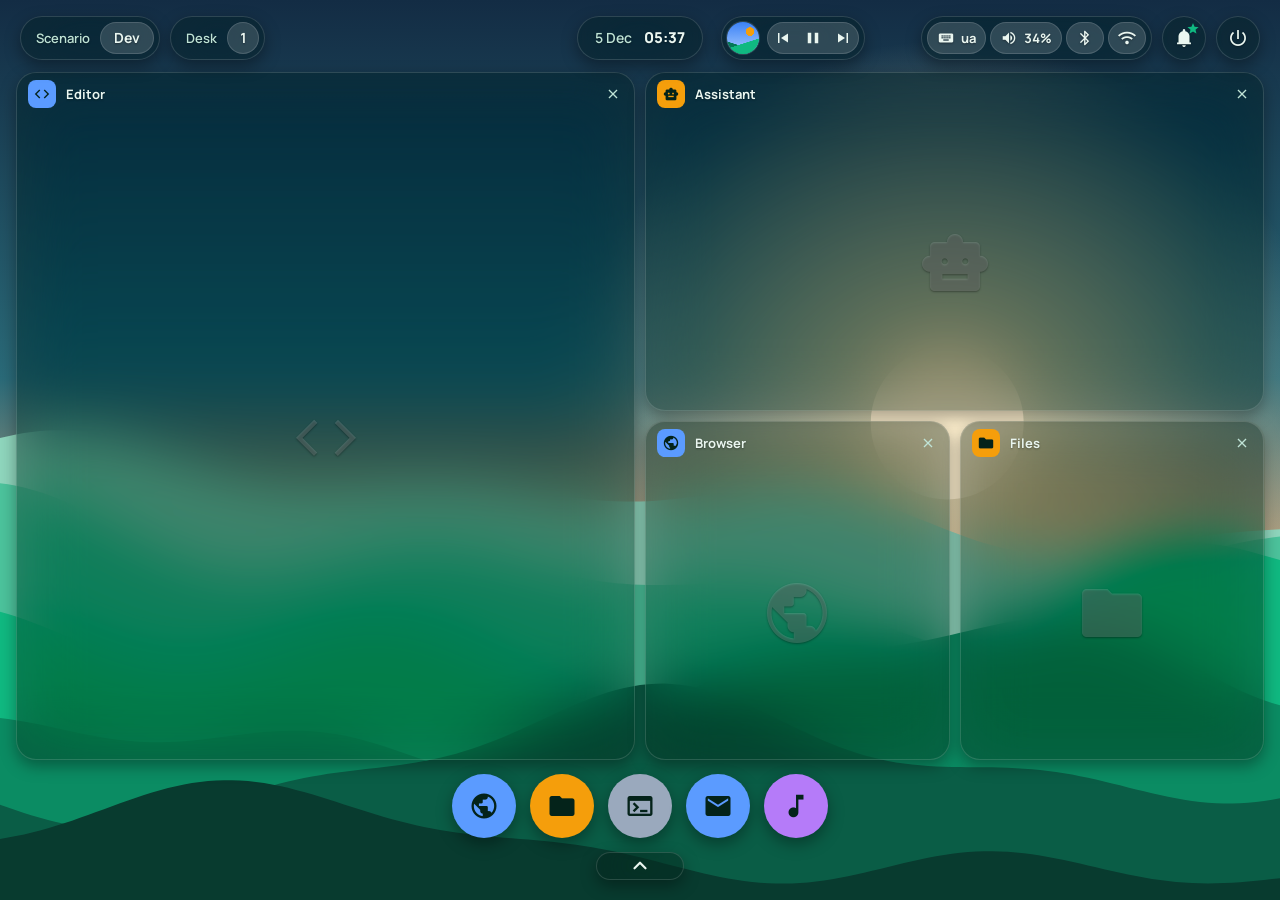
<file: design/unia-breathe.html>
<!doctype html><html><head><meta charset=utf8><meta name=viewport content="width=device-width,initial-scale=1,viewport-fit=cover"><style>:root{color-scheme:light;box-sizing:border-box;padding-top:env(safe-area-inset-top,0px);padding-bottom:env(safe-area-inset-bottom,0px)}html{scroll-padding-top:env(safe-area-inset-top,0px)}body{margin:0;padding:0;font:14px -apple-system,BlinkMacSystemFont,sans-serif;background:#faf9f5;color:#141413}img{max-width:100%}[hidden]:not([hidden=until-found i]){display:none!important}</style></head><body>
<title>Unia Breathe Desktop</title>
<link rel="stylesheet" href="https://fonts.googleapis.com/css2?family=Manrope:wght@400..800&display=swap">
<link rel="stylesheet" href="https://fonts.googleapis.com/css2?family=Material+Symbols+Outlined:FILL@0..1&icon_names=add,alarm,aspect_ratio,bedtime,bluetooth,bluetooth_disabled,border_style,brush,calculate,calendar_month,chat_bubble,check,checklist,chevron_right,close,code,contacts,description,do_not_disturb_on,drag_handle,draw,folder,folder_zip,format_list_bulleted,grid_view,hard_drive,headphones,keyboard,lightbulb,logout,mail,map,menu_book,mic,monitor,monitor_heart,mouse,movie,music_note,notifications,notifications_off,opacity,palette,partly_cloudy_day,pause,photo_camera,photo_library,play_arrow,power_settings_new,print,public,push_pin,restart_alt,save,scanner,schedule,settings,skip_next,skip_previous,slideshow,smart_toy,speaker,sports_esports,star,storefront,terminal,videocam,volume_off,volume_up,wallpaper,wifi,wifi_off&display=block">
<style>
/* Layout: a full-window wallpaper; a dock of five round favourites with an arrow button sits at the bottom centre.
   Pressing the arrow raises a frosted-glass panel above the dock: scroll rail on the left, folders of tiles in
   two columns, a tiles / all-programs switch in the bottom-right corner. Top left: two separate bubbles (scenario,
   workspace) that open one window with the open workspaces and the saved scenarios. Mock windows tile the desktop
   between the bubbles and the dock. Top centre: the clock bubble (opens the calendar) and, a little further to its
   right, the media bubble (opens the media centre). Top right: the status bubble (layout, volume, Bluetooth, Wi-Fi),
   the bell and the power button; the first two open the notification and control panel. Settings: a narrow panel of
   buttons in the middle of the desktop and, as a separate window to its right, the program the chosen button opens.
   Desktop only, one dark glass look. */
:root {
  --base: #0b2a26;                         /* behind the wallpaper */
  --ink: #eaf6f0;
  --ink-muted: #bfe3d5;
  --accent: #10b981;
  --on-accent: #04231a;
  --glass: rgba(8, 30, 25, .35);           /* every frosted surface: panel, bubbles, windows */
  --glass-strong: rgba(8, 30, 25, .62);    /* menus, toast */
  --pane: rgba(255, 255, 255, .09);        /* wide, medium and large tiles */
  --pane-hover: rgba(255, 255, 255, .15);
  --pane-line: rgba(255, 255, 255, .14);
  --blur: blur(30px) saturate(160%) brightness(.84);   /* the slight dimming keeps text readable at 35 % */
  --shadow: 0 18px 48px rgba(0, 0, 0, .38);
  --shadow-s: 0 6px 16px rgba(0, 0, 0, .35);
  --mark-mint: #13eca4;
  --mark-blue: #5b9bff;
  --mark-amber: #f59e0b;
  --mark-red: #f26464;
  --mark-purple: #b57bf9;
  --mark-emerald: #10b981;
  --mark-pink: #f06fae;
  --mark-slate: #9aa9bd;
  --font: Manrope, Roboto, system-ui, sans-serif;
  --u: 48px;    /* one small tile */
  --g: 8px;     /* gap between tiles */
  --gc: 8;      /* small-tile columns per folder */
  --gw: calc(var(--gc) * var(--u) + (var(--gc) - 1) * var(--g));
  color-scheme: dark;
}

*, *::before, *::after { box-sizing: border-box; }
html, body { height: 100%; }
body {
  margin: 0; overflow: hidden; background: var(--base); color: var(--ink);
  font: 400 14px/20px var(--font);
  -webkit-user-select: none; user-select: none;
}
button { font: inherit; color: inherit; }
:focus-visible { outline: 2px solid var(--accent); outline-offset: 2px; }

.ms {
  font-family: 'Material Symbols Outlined'; font-weight: 400; font-style: normal;
  font-size: 22px; line-height: 1; width: 1em; height: 1em; flex: none;
  display: inline-block; overflow: hidden; white-space: nowrap; letter-spacing: normal;
  text-transform: none; direction: ltr; font-feature-settings: 'liga';
  font-variation-settings: 'FILL' 1; -webkit-font-smoothing: antialiased;
}

/* ---------- Stage ---------- */
.stage { position: relative; height: 100%; overflow: hidden; }
.wall { position: absolute; inset: 0; width: 100%; height: 100%; display: block; }

/* ---------- Dock: favourites + arrow ---------- */
.dock {
  position: absolute; left: 50%; bottom: 20px; z-index: 12; transform: translateX(-50%);
  width: 376px; height: 106px; transition: height .25s ease;
}
.favs {
  position: absolute; left: 50%; top: 0; transform: translateX(-50%);
  display: flex; gap: 14px; transition: top .25s ease;
}
.fav {
  width: 64px; height: 64px; flex: none; padding: 0; border: 0; border-radius: 50%; cursor: pointer;
  display: grid; place-items: center; background: var(--mark); color: var(--on-accent);
  box-shadow: var(--shadow-s); transition: width .25s ease, height .25s ease, transform .12s ease;
}
.fav .ms { font-size: 30px; transition: font-size .25s ease; }
.fav:hover { transform: translateY(-3px); }
.fav:active { transform: scale(.94); }
.fav.empty {
  background: var(--glass); box-shadow: inset 0 0 0 1px var(--pane-line); cursor: default;
  -webkit-backdrop-filter: var(--blur); backdrop-filter: var(--blur);
}
.fav.empty:hover, .fav.empty:active { transform: none; }
.arrow {
  position: absolute; left: 50%; top: 78px; transform: translateX(-50%);
  width: 88px; height: 28px; padding: 0; border: 0; border-radius: 9999px; cursor: pointer;
  display: grid; place-items: center; background: var(--glass); color: var(--ink);
  box-shadow: inset 0 0 0 1px var(--pane-line), var(--shadow-s);
  -webkit-backdrop-filter: var(--blur); backdrop-filter: var(--blur);
  transition: top .25s ease, background .16s ease;
}
.arrow:hover { background: rgba(8, 30, 25, .55); }
.arrow svg { width: 22px; height: 22px; transition: transform .25s ease; }
.stage.open .dock { height: 92px; }
.stage.open .arrow { top: 0; }
.stage.open .arrow svg { transform: rotate(180deg); }
.stage.open .favs { top: 40px; }
.stage.open .fav { width: 52px; height: 52px; }
.stage.open .fav .ms { font-size: 26px; }

/* ---------- Panel ---------- */
.panel {
  position: absolute; left: 50%; bottom: 124px; z-index: 10; transform: translateX(-50%);
  height: min(580px, calc(100% - 144px)); width: max-content;
  display: flex; flex-direction: column; overflow: hidden;
  background: var(--glass); border-radius: 28px;
  box-shadow: inset 0 0 0 1px var(--pane-line), var(--shadow);
  -webkit-backdrop-filter: var(--blur); backdrop-filter: var(--blur);
  animation: rise .22s ease;
}
@keyframes rise { from { opacity: 0; transform: translateX(-50%) translateY(14px) scale(.98); } }
.panel-main { display: flex; flex: 1; min-height: 0; }

/* Scroll rail: a line with a dot at each end, the thumb rides on it. */
.rail { position: relative; width: 28px; flex: none; margin: 22px 0 6px; cursor: pointer; touch-action: none; }
.rail::before { content: ""; position: absolute; left: 13px; top: 4px; bottom: 4px; width: 2px; border-radius: 2px; background: var(--pane-line); }
.rail-dot { position: absolute; left: 10px; width: 8px; height: 8px; border-radius: 50%; background: var(--ink-muted); opacity: .7; }
.rail-dot.top { top: 0; }
.rail-dot.bottom { bottom: 0; }
.rail-thumb { position: absolute; left: 11px; top: 12px; width: 6px; height: 40px; border-radius: 6px; background: var(--accent); cursor: grab; }
.rail-thumb::before { content: ""; position: absolute; inset: 0 -8px; }

.scroller { overflow-x: hidden; overflow-y: auto; scrollbar-width: none; width: calc(var(--cols, 2) * (var(--gw) + 24px) + 12px); }
.scroller::-webkit-scrollbar { display: none; }
.tiles { display: flex; align-items: flex-start; gap: 24px; padding: 12px 24px 24px 12px; }
.panel[data-view="apps"] .tiles, .panel[data-view="tiles"] .allapps { display: none; }
.col { flex: none; width: var(--gw); min-height: 120px; display: flex; flex-direction: column; gap: 24px; }

.panel-foot { display: flex; align-items: center; justify-content: space-between; gap: 16px; padding: 8px 16px 14px 20px; }
.quiet {
  height: 36px; padding: 0 12px 0 8px; border: 0; border-radius: 9999px; background: none; cursor: pointer;
  display: flex; align-items: center; gap: 8px; color: var(--ink-muted); font: 600 13px/18px var(--font);
}
.quiet:hover { background: var(--pane); color: var(--ink); }
.quiet .ms { font-size: 20px; }
.seg { display: flex; gap: 4px; padding: 4px; border-radius: 9999px; background: var(--pane); box-shadow: inset 0 0 0 1px var(--pane-line); }
.seg-btn {
  height: 32px; padding: 0 16px; border: 0; border-radius: 9999px; background: none; cursor: pointer;
  font: 600 13px/18px var(--font); color: var(--ink);
}
.seg-btn:hover { background: var(--pane); }
.seg-btn[aria-selected="true"] { background: var(--accent); color: var(--on-accent); }

/* ---------- Folders and tiles ---------- */
.group-head { display: flex; align-items: center; gap: 4px; height: 40px; margin-bottom: 4px; }
.group-name {
  flex: 1; min-width: 0; height: 32px; margin-left: -8px; padding: 0 8px; border: 0; border-radius: 10px;
  background: transparent; color: var(--ink); font: 700 14px/20px var(--font);
  -webkit-user-select: text; user-select: text; text-overflow: ellipsis;
}
.group-name::placeholder { color: transparent; font-weight: 500; }
.group:hover .group-name::placeholder, .group-name:focus::placeholder { color: var(--ink-muted); }
.group-name:hover, .group-name:focus { background: var(--pane); }
.group-name:focus { outline: 2px solid var(--accent); outline-offset: 0; }
.group-grip {
  width: 32px; height: 32px; flex: none; padding: 0; border: 0; border-radius: 10px; background: none; color: var(--ink-muted);
  display: grid; place-items: center; cursor: grab; touch-action: none; opacity: 0; transition: opacity .16s;
}
.group:hover .group-grip, .group-grip:focus-visible { opacity: 1; }
.group-grip:hover { background: var(--pane); color: var(--ink); }

.grid { position: relative; height: calc(var(--rows) * var(--u) + (var(--rows) - 1) * var(--g)); transition: height .16s ease; }
.tile {
  position: absolute;
  left: calc(var(--x) * (var(--u) + var(--g)));
  top: calc(var(--y) * (var(--u) + var(--g)));
  width: calc(var(--w) * var(--u) + (var(--w) - 1) * var(--g));
  height: calc(var(--h) * var(--u) + (var(--h) - 1) * var(--g));
  overflow: hidden; cursor: default; border-radius: 18px;
  background: var(--pane); box-shadow: inset 0 0 0 1px var(--pane-line);
  transition: left .16s ease, top .16s ease, width .16s ease, height .16s ease, transform .12s ease, background .16s ease;
}
.tile:hover { background: var(--pane-hover); }
.tile:active { transform: scale(.97); }
.tile:focus-visible { z-index: 2; }
.tile-front {
  position: absolute; inset: 0; padding: 10px; display: flex; flex-direction: column;
  justify-content: space-between; align-items: flex-start; transition: transform .4s ease;
}
.chip {
  width: 40px; height: 40px; flex: none; border-radius: 12px; display: grid; place-items: center;
  background: var(--mark); color: var(--on-accent);
}
.chip .ms { font-size: 24px; }
.chip-s { width: 28px; height: 28px; border-radius: 8px; }
.chip-s .ms { font-size: 18px; }
.tile-label { max-width: 100%; font: 600 12px/16px var(--font); overflow-wrap: anywhere; display: -webkit-box; -webkit-line-clamp: 2; -webkit-box-orient: vertical; overflow: hidden; }

/* Small tiles are the bare app icon: no glass pane. */
.tile[data-size="small"], .tile[data-size="small"]:hover { background: none; box-shadow: none; border-radius: 14px; }
.tile[data-size="small"] .tile-front { padding: 0; }
.tile[data-size="small"] .chip { width: 100%; height: 100%; border-radius: 14px; }
.tile[data-size="small"] .chip .ms { font-size: 26px; }
.tile[data-size="small"] .tile-label { display: none; }
.tile[data-size="wide"] .chip { width: 48px; height: 48px; border-radius: 14px; }
.tile[data-size="wide"] .chip .ms { font-size: 28px; }
.tile[data-size="large"] { border-radius: 22px; }
.tile[data-size="large"] .tile-front { padding: 16px; }
.tile[data-size="large"] .chip { width: 72px; height: 72px; border-radius: 20px; }
.tile[data-size="large"] .chip .ms { font-size: 40px; }
.tile[data-size="large"] .tile-label { font: 700 16px/22px var(--font); }

/* Live face slides in from below while the icon face leaves upwards. */
.tile-live {
  position: absolute; inset: 0; padding: 10px 12px; display: none; flex-direction: column; justify-content: flex-end; gap: 2px;
  transform: translateY(101%); transition: transform .4s ease;
}
.tile.live .tile-live { display: flex; }
.tile.live-show .tile-live { transform: none; }
.tile.live-show .tile-front { transform: translateY(-101%); }
.tile.live-static .tile-live, .tile.live-static .tile-front { transition: none; }
.lv-app { position: absolute; top: 10px; right: 10px; color: var(--ink-muted); }
.lv-app .ms { font-size: 18px; }
.lv-over { font: 700 11px/14px var(--font); letter-spacing: 1.2px; text-transform: uppercase; color: var(--ink-muted); }
.lv-big { font: 800 28px/32px var(--font); letter-spacing: -.5px; font-variant-numeric: tabular-nums; }
.lv-cap { font: 500 12px/16px var(--font); color: var(--ink-muted); }
.lv-text { font: 500 12px/16px var(--font); overflow: hidden; }
.tile[data-size="wide"] .lv-big { font-size: 36px; line-height: 40px; }
.tile[data-size="wide"] .lv-text { font-size: 14px; line-height: 20px; }
.tile[data-size="large"] .tile-live { padding: 16px; gap: 6px; }
.tile[data-size="large"] .lv-big { font-size: 64px; line-height: 68px; letter-spacing: -1.5px; }
.tile[data-size="large"] .lv-cap { font-size: 14px; line-height: 20px; }
.tile[data-size="large"] .lv-text { font: 600 18px/26px var(--font); }
.pic { position: absolute; inset: 0; }
.pic-0 { background: radial-gradient(circle at 72% 30%, #f59e0b 0 13%, transparent 14%), linear-gradient(162deg, transparent 63%, #10b981 63.5%), linear-gradient(198deg, transparent 70%, #047857 70.5%), linear-gradient(#3b82f6, #a9ccff); }
.pic-1 { background: radial-gradient(circle at 26% 28%, #e6f2ec 0 9%, transparent 10%), linear-gradient(170deg, transparent 66%, #a855f7 66.5%), linear-gradient(196deg, transparent 74%, #6d28d9 74.5%), linear-gradient(#10221c, #233a6b); }
.pic-2 { background: radial-gradient(circle at 50% 58%, #ef4444 0 16%, transparent 17%), linear-gradient(transparent 58%, #3b82f6 58.5%, #1d4ed8), linear-gradient(#f59e0b, #ec4899); }

/* Drag states */
.tile.is-slot, .tile.is-slot:hover { background: transparent; box-shadow: none; outline: 2px dashed var(--accent); outline-offset: -2px; transition: none; transform: none; }
.tile.is-slot > * { visibility: hidden; }
.tile.ghost {
  position: fixed; z-index: 50; margin: 0; pointer-events: none; transition: none; transform: scale(1.04);
  box-shadow: inset 0 0 0 1px var(--pane-line), var(--shadow-s);
  background: rgba(40, 72, 62, .6); -webkit-backdrop-filter: var(--blur); backdrop-filter: var(--blur);
}
.tile.ghost[data-size="small"] { background: none; -webkit-backdrop-filter: none; backdrop-filter: none; box-shadow: var(--shadow-s); }
.tile.flash { box-shadow: 0 0 0 2px var(--accent); }
body.dragging, body.dragging * { cursor: grabbing !important; }

.tiles.collapsed .grid { display: none; }
.tiles.collapsed .col { gap: 8px; }
.tiles.collapsed .group-head { margin: 0; padding: 0 4px 0 16px; height: 44px; border-radius: 12px; background: var(--pane); box-shadow: inset 0 0 0 1px var(--pane-line); }
.tiles.collapsed .group-name::placeholder { color: var(--ink-muted); }
.tiles.collapsed .group-grip { opacity: 1; }
.group.is-slot .group-head { background: transparent; box-shadow: none; outline: 2px dashed var(--accent); outline-offset: -2px; }
.group.is-slot .group-head > * { visibility: hidden; }
.group-ghost {
  position: fixed; z-index: 50; pointer-events: none; height: 44px; padding: 0 16px; border-radius: 12px;
  display: flex; align-items: center; font: 700 14px/20px var(--font);
  background: rgba(40, 72, 62, .6); box-shadow: inset 0 0 0 1px var(--pane-line), var(--shadow-s);
  -webkit-backdrop-filter: var(--blur); backdrop-filter: var(--blur);
}

/* ---------- All programs ---------- */
.allapps { padding: 12px 24px 24px 12px; }
.allapps-in { columns: 4 190px; column-gap: 16px; }
.letter { padding: 10px 8px 4px; font: 700 13px/18px var(--font); letter-spacing: 1.6px; text-transform: uppercase; color: var(--ink-muted); break-after: avoid; }
.app-row {
  width: 100%; height: 48px; padding: 0 8px; border: 0; border-radius: 12px; background: none; cursor: default;
  display: flex; align-items: center; gap: 12px; text-align: left; break-inside: avoid;
}
.app-row:hover { background: var(--pane); }
.app-text { min-width: 0; display: flex; flex-direction: column; }
.app-name { font: 600 14px/18px var(--font); overflow: hidden; text-overflow: ellipsis; white-space: nowrap; }
.app-where { font: 500 12px/16px var(--font); color: var(--ink-muted); overflow: hidden; text-overflow: ellipsis; white-space: nowrap; }

/* ---------- Workspace and scenario bubbles ---------- */
.wsbar { position: absolute; left: 20px; top: 16px; z-index: 14; display: flex; gap: 10px; }
.bubble {
  height: 44px; padding: 0 6px 0 16px; border: 0; border-radius: 9999px; cursor: pointer;
  display: flex; align-items: center; gap: 10px; background: var(--glass); color: var(--ink);
  box-shadow: inset 0 0 0 1px var(--pane-line), var(--shadow-s);
  -webkit-backdrop-filter: var(--blur); backdrop-filter: var(--blur);
}
.bubble-label { font: 600 13px/18px var(--font); color: var(--ink-muted); }
.bubble-val {
  height: 32px; min-width: 32px; padding: 0 14px; border-radius: 9999px; overflow: hidden;
  display: grid; place-items: center; background: var(--pane-hover); box-shadow: inset 0 0 0 1px var(--pane-line);
  font: 700 14px/20px var(--font); font-variant-numeric: tabular-nums; transition: background .16s ease, color .16s ease;
}
.bubble-val.round { padding: 0; width: 32px; }
.bubble-val > span { display: inline-flex; align-items: center; gap: 6px; white-space: nowrap; }
.bubble-val .mod { width: 6px; height: 6px; border-radius: 50%; background: var(--accent); }
.bubble:hover .bubble-val { background: rgba(255, 255, 255, .22); }
.bubble[aria-expanded="true"] .bubble-val { background: var(--accent); color: var(--on-accent); box-shadow: none; }
.bubble[aria-expanded="true"] .bubble-val .mod { background: var(--on-accent); }

.wswin {
  position: absolute; left: 20px; top: 70px; z-index: 14; width: 384px; padding: 12px; border-radius: 26px;
  display: flex; flex-direction: column; gap: 12px; background: var(--glass);
  box-shadow: inset 0 0 0 1px var(--pane-line), var(--shadow);
  -webkit-backdrop-filter: var(--blur); backdrop-filter: var(--blur);
  animation: drop .2s ease;
}
@keyframes drop { from { opacity: 0; transform: translateY(-10px) scale(.98); } }
.sec { padding: 8px 14px 8px; border-radius: 18px; background: var(--pane); box-shadow: inset 0 0 0 1px var(--pane-line); }
.sec-head { display: flex; align-items: center; justify-content: space-between; gap: 12px; height: 40px; }
.sec-head h2 { margin: 0; font: 700 14px/20px var(--font); }
.sec-head .quiet { margin-right: -8px; }
.hscroll { overflow-x: auto; overflow-y: hidden; scrollbar-width: none; padding: 4px 2px 6px; }
.hscroll::-webkit-scrollbar { display: none; }
.ws-row { display: flex; gap: 10px; }
.ws-dot {
  width: 40px; height: 40px; flex: none; padding: 0; border: 0; border-radius: 50%; cursor: pointer;
  display: grid; place-items: center; background: var(--pane-hover); box-shadow: inset 0 0 0 1px var(--pane-line);
  font: 700 14px/20px var(--font); font-variant-numeric: tabular-nums;
}
.ws-dot:hover { background: rgba(255, 255, 255, .22); }
.ws-dot.on { background: var(--accent); color: var(--on-accent); box-shadow: none; }
.ws-dot.add { background: none; box-shadow: none; border: 1px dashed var(--ink-muted); color: var(--ink-muted); }
.ws-dot.add .ms { font-size: 20px; }
.sc-grid { display: grid; grid-template-rows: repeat(2, 96px); grid-auto-flow: column; grid-auto-columns: 96px; gap: 10px; }
.sc-card {
  padding: 10px; border: 0; border-radius: 18px; cursor: pointer; text-align: left; min-width: 0;
  display: flex; flex-direction: column; justify-content: space-between;
  background: var(--pane-hover); box-shadow: inset 0 0 0 1px var(--pane-line);
}
.sc-card:hover { background: rgba(255, 255, 255, .22); }
.sc-card.on { box-shadow: inset 0 0 0 2px var(--accent); }
.sc-prev { position: relative; height: 46px; border-radius: 8px; background: rgba(0, 0, 0, .24); overflow: hidden; }
.sc-prev i { position: absolute; border-radius: 3px; background: var(--mark); }
.sc-name { font: 700 13px/16px var(--font); overflow: hidden; text-overflow: ellipsis; white-space: nowrap; }
.save-form { display: flex; gap: 8px; margin: 2px 0 8px; }
.save-form input {
  flex: 1; min-width: 0; height: 36px; padding: 0 14px; border: 0; border-radius: 9999px;
  background: rgba(0, 0, 0, .26); box-shadow: inset 0 0 0 1px var(--pane-line); color: var(--ink);
  font: 600 13px/18px var(--font); -webkit-user-select: text; user-select: text;
}
.save-form input:focus { outline: 2px solid var(--accent); outline-offset: 0; }
.solid { height: 36px; padding: 0 16px; border: 0; border-radius: 9999px; cursor: pointer; background: var(--accent); color: var(--on-accent); font: 700 13px/18px var(--font); }
.hrail { position: relative; height: 20px; margin: 2px 2px 0; cursor: pointer; touch-action: none; }
.hrail::before { content: ""; position: absolute; left: 4px; right: 4px; top: 9px; height: 2px; border-radius: 2px; background: var(--pane-line); }
.hrail .rail-dot { left: auto; top: 6px; }
.hrail .rail-dot.a { left: 0; }
.hrail .rail-dot.b { right: 0; }
.hrail .rail-thumb { left: 12px; top: 7px; width: 40px; height: 6px; }
.hrail .rail-thumb::before { inset: -8px 0; }

/* ---------- Clock + calendar, media centre ---------- */
.topc { position: absolute; left: 50%; top: 16px; z-index: 14; transform: translateX(-50%); }
.clockb { padding: 0 18px; gap: 12px; font-variant-numeric: tabular-nums; white-space: nowrap; }
.clock-date { font: 600 14px/20px var(--font); color: var(--ink-muted); }
.clock-time { font: 800 15px/20px var(--font); }
.clockb[aria-expanded="true"] { box-shadow: inset 0 0 0 2px var(--accent), var(--shadow-s); }
.calwin, .medwin {
  position: absolute; top: 54px; padding: 12px; border-radius: 26px; display: flex; flex-direction: column; gap: 12px;
  background: var(--glass); box-shadow: inset 0 0 0 1px var(--pane-line), var(--shadow);
  -webkit-backdrop-filter: var(--blur); backdrop-filter: var(--blur); animation: drop .2s ease;
}
.calwin { left: calc(50% - 164px); width: 328px; }
.sec-head h2::first-letter { text-transform: uppercase; }
.cal-nav { display: flex; gap: 2px; margin-right: -8px; }
.icon-btn { width: 32px; height: 32px; padding: 0; border: 0; border-radius: 50%; background: none; color: var(--ink-muted); display: grid; place-items: center; cursor: pointer; }
.icon-btn:hover { background: var(--pane-hover); color: var(--ink); }
.icon-btn.back .ms { transform: rotate(180deg); }
.cal-grid { display: grid; grid-template-columns: repeat(7, 1fr); gap: 2px; padding-bottom: 6px; font-variant-numeric: tabular-nums; }
.dow { height: 24px; display: grid; place-items: center; font: 700 11px/14px var(--font); letter-spacing: .6px; text-transform: uppercase; color: var(--ink-muted); }
.day { position: relative; width: 36px; height: 36px; justify-self: center; display: grid; place-items: center; border-radius: 50%; font: 600 13px/18px var(--font); }
.day.other { opacity: .36; }
.day.today { background: var(--accent); color: var(--on-accent); text-shadow: none; font-weight: 800; }
.day.ev::after { content: ""; position: absolute; bottom: 4px; width: 4px; height: 4px; border-radius: 50%; background: var(--accent); }
.day.today.ev::after { background: var(--on-accent); }
.next { display: flex; flex-direction: column; gap: 2px; padding: 10px 18px; border-radius: 26px; background: var(--pane); box-shadow: inset 0 0 0 1px var(--pane-line); }
.next-main { display: flex; align-items: baseline; justify-content: space-between; gap: 12px; min-width: 0; }
.next-over { font: 700 11px/14px var(--font); letter-spacing: 1.2px; text-transform: uppercase; color: var(--ink-muted); white-space: nowrap; }
.next-title { min-width: 0; font: 700 14px/20px var(--font); overflow: hidden; text-overflow: ellipsis; white-space: nowrap; }
.next-when { flex: none; font: 600 13px/18px var(--font); color: var(--ink-muted); font-variant-numeric: tabular-nums; text-align: right; }

.mwrap { position: absolute; left: calc(100% + 18px); top: 0; }   /* a little wider than the 10px between scenario and workspace */
.mbub { padding: 0 6px; gap: 8px; cursor: default; }
.m-main { height: 100%; padding: 0; border: 0; background: none; cursor: pointer; display: flex; align-items: center; gap: 10px; color: inherit; text-shadow: inherit; }
.m-cover { position: relative; width: 32px; height: 32px; flex: none; border-radius: 50%; overflow: hidden; box-shadow: 0 0 0 1px var(--pane-line); }
.mq { display: block; overflow: hidden; white-space: nowrap; }
.mq > span { display: inline-block; }
.mq.clip { -webkit-mask-image: linear-gradient(90deg, transparent 0, #000 10px, #000 calc(100% - 14px), transparent); mask-image: linear-gradient(90deg, transparent 0, #000 10px, #000 calc(100% - 14px), transparent); }
.mq.clip > span { padding-left: 10px; }   /* the first letter rests clear of the fade */
@keyframes marq { 0%, 14% { transform: translateX(0); } 86%, 100% { transform: translateX(var(--shift)); } }
#mText { width: 172px; font: 600 13px/18px var(--font); text-align: left; }
.m-ctl { display: flex; align-items: center; gap: 2px; padding: 2px; border-radius: 9999px; background: var(--pane-hover); box-shadow: inset 0 0 0 1px var(--pane-line); }
.m-btn { width: 28px; height: 28px; padding: 0; border: 0; border-radius: 50%; background: none; color: var(--ink); display: grid; place-items: center; cursor: pointer; }
.m-btn:hover { background: rgba(255, 255, 255, .2); }
.m-btn .ms { font-size: 20px; }
.m-src, .m-source { display: flex; align-items: center; gap: 8px; font: 600 12px/16px var(--font); white-space: nowrap; }
.m-src {
  position: absolute; left: 50%; top: 50px; height: 28px; padding: 0 12px 0 6px; border-radius: 9999px; pointer-events: none;
  background: var(--glass); box-shadow: inset 0 0 0 1px var(--pane-line), var(--shadow-s);
  -webkit-backdrop-filter: var(--blur); backdrop-filter: var(--blur);
  opacity: 0; transform: translateX(-50%) translateY(-4px); transition: opacity .16s ease, transform .16s ease;
}
.mwrap:hover .m-src { opacity: 1; transform: translateX(-50%); }
.mwrap.open .m-src { display: none; }
.m-src .chip, .m-source .chip { width: 20px; height: 20px; border-radius: 6px; }
.m-src .chip .ms, .m-source .chip .ms { font-size: 14px; }
.medwin { left: 0; width: 300px; }
.medwin .sec { display: flex; flex-direction: column; gap: 10px; padding: 12px; }
.m-name { text-align: center; display: flex; flex-direction: column; gap: 2px; min-width: 0; }
#mwTitle { font: 700 15px/20px var(--font); }
.m-artist { font: 500 13px/18px var(--font); color: var(--ink-muted); overflow: hidden; text-overflow: ellipsis; white-space: nowrap; }
.m-art { position: relative; height: 190px; border-radius: 16px; overflow: hidden; box-shadow: inset 0 0 0 1px var(--pane-line); }
.m-ctl.big { justify-content: center; gap: 14px; padding: 4px; }
.m-ctl.big .m-btn { width: 40px; height: 40px; }
.m-ctl.big .m-btn .ms { font-size: 26px; }
.m-ctl.big .m-btn.play { background: var(--accent); color: var(--on-accent); }
.m-source { align-self: center; height: 30px; padding: 0 14px 0 6px; border-radius: 9999px; background: var(--pane-hover); box-shadow: inset 0 0 0 1px var(--pane-line); }
.pic-3 { background: radial-gradient(circle at 30% 70%, #13eca4 0 18%, transparent 19%), radial-gradient(circle at 68% 34%, #f59e0b 0 12%, transparent 13%), linear-gradient(135deg, #0b3b3c, #3b82f6); }

/* Text on 35 % glass sits over the wallpaper, so it carries a soft shadow; accent and icon fills do not. */
.panel, .bubble, .wswin, .calwin, .medwin, .win, .m-src { text-shadow: 0 1px 2px rgba(0, 0, 0, .34); }
.chip, .fav, .solid, .ws-dot.on, .seg-btn[aria-selected="true"], .bubble[aria-expanded="true"] .bubble-val, .m-btn.play { text-shadow: none; }

/* ---------- Status bubble, bell, power and their panel ---------- */
.sysbar { position: absolute; right: 20px; top: 16px; z-index: 14; display: flex; gap: 10px; }
.stat { padding: 0 6px; gap: 4px; }
.st {
  height: 32px; padding: 0 10px; border-radius: 9999px; display: flex; align-items: center; gap: 6px; white-space: nowrap;
  background: var(--pane-hover); box-shadow: inset 0 0 0 1px var(--pane-line); font: 700 13px/18px var(--font); font-variant-numeric: tabular-nums;
}
.st:hover { background: rgba(255, 255, 255, .22); }
.st .ms { font-size: 18px; }
.st-label { max-width: 96px; overflow: hidden; text-overflow: ellipsis; }
.st.off { color: var(--ink-muted); }
.bubble.round { position: relative; width: 44px; padding: 0; justify-content: center; }
.bell-star { position: absolute; top: 5px; right: 6px; font-size: 14px; color: var(--accent); text-shadow: none; }
.stat[aria-expanded="true"], #bellBtn[aria-expanded="true"] { box-shadow: inset 0 0 0 2px var(--accent), var(--shadow-s); }
.st-hint {
  position: absolute; top: 50px; left: 0; padding: 6px 12px; border-radius: 16px; pointer-events: none; white-space: nowrap;
  display: flex; flex-direction: column; gap: 4px; font: 600 12px/16px var(--font);
  background: var(--glass); box-shadow: inset 0 0 0 1px var(--pane-line), var(--shadow-s);
  -webkit-backdrop-filter: var(--blur); backdrop-filter: var(--blur);
  opacity: 0; transform: translateY(-4px); transition: opacity .16s ease, transform .16s ease;
}
.st-hint.on { opacity: 1; transform: none; }
.hint-row { display: flex; align-items: center; gap: 8px; }
.hint-row .ms { font-size: 16px; color: var(--ink-muted); }
.hint-row.cur .ms { color: var(--accent); }
.hint-row .sub { color: var(--ink-muted); }
/* When the top row runs out of room, labels drop away step by step (set by fitTop). */
.stage:not([data-top="0"]) .st[data-st="bt"] .st-label, .stage:not([data-top="0"]) .st[data-st="wifi"] .st-label,
.stage[data-top="4"] .st-label { display: none; }
.stage[data-top="1"] #mText { width: 120px; }
.stage[data-top="2"] #mText { width: 84px; }
.stage[data-top="3"] #mText, .stage[data-top="4"] #mText { display: none; }
.stage[data-top="4"] .mbub [data-m="prev"], .stage[data-top="4"] .mbub [data-m="next"] { display: none; }

.ncwin {
  position: absolute; right: 0; top: 54px; width: 448px; padding: 12px; border-radius: 26px; display: flex; flex-direction: column; gap: 12px;
  background: var(--glass); box-shadow: inset 0 0 0 1px var(--pane-line), var(--shadow);
  -webkit-backdrop-filter: var(--blur); backdrop-filter: var(--blur); animation: drop .2s ease;
}
.ncwin .sec { padding: 12px; }
.q-top { display: grid; grid-template-columns: 100px 100px 1fr; gap: 10px; }
.q-tile {
  height: 76px; padding: 10px; border: 0; border-radius: 18px; cursor: pointer; text-align: left; min-width: 0;
  display: flex; flex-direction: column; justify-content: space-between;
  background: var(--pane-hover); box-shadow: inset 0 0 0 1px var(--pane-line); color: var(--ink);
}
.q-tile[aria-pressed="true"] { background: var(--accent); color: var(--on-accent); box-shadow: none; text-shadow: none; }
.q-tile .ms { font-size: 22px; }
.q-name { font: 700 13px/16px var(--font); }
.q-sub { font: 600 11px/14px var(--font); opacity: .8; overflow: hidden; text-overflow: ellipsis; white-space: nowrap; }
.q-text { display: flex; flex-direction: column; min-width: 0; }
.q-pins { display: grid; grid-template-columns: repeat(3, 1fr); grid-template-rows: repeat(2, 1fr); gap: 10px; }
.q-pin { padding: 0; border: 1px dashed rgba(255, 255, 255, .34); border-radius: 12px; background: none; color: var(--ink-muted); display: grid; place-items: center; cursor: pointer; }
.q-pin:hover { background: var(--pane); }
.q-pin .ms { font-size: 18px; font-variation-settings: 'FILL' 0; }
.vol { position: relative; height: 36px; margin-top: 10px; border-radius: 9999px; overflow: hidden; background: var(--pane-hover); box-shadow: inset 0 0 0 1px var(--pane-line); }
.vol:focus-within { outline: 2px solid var(--accent); outline-offset: 2px; }
.vol-fill { position: absolute; left: 0; top: 0; bottom: 0; width: 34%; min-width: 36px; border-radius: 9999px; background: rgba(16, 185, 129, .8); }
.vol-mute { position: absolute; left: 4px; top: 4px; z-index: 2; width: 28px; height: 28px; padding: 0; border: 0; border-radius: 50%; background: none; color: var(--ink); display: grid; place-items: center; cursor: pointer; }
.vol-mute .ms { font-size: 20px; }
.vol-val { position: absolute; right: 14px; top: 9px; font: 700 13px/18px var(--font); font-variant-numeric: tabular-nums; pointer-events: none; }
.vol input { position: absolute; left: 36px; right: 0; top: 0; width: calc(100% - 36px); height: 100%; margin: 0; opacity: 0; cursor: pointer; }
.eg { margin-left: 8px; font: 600 11px/14px var(--font); letter-spacing: .6px; color: var(--ink-muted); }
.dnd { height: 28px; padding: 0 12px 0 8px; border: 0; border-radius: 9999px; cursor: pointer; display: flex; align-items: center; gap: 6px; background: var(--pane-hover); box-shadow: inset 0 0 0 1px var(--pane-line); color: var(--ink); font: 600 12px/16px var(--font); }
.dnd .ms { font-size: 16px; }
.dnd[aria-pressed="true"] { background: var(--accent); color: var(--on-accent); box-shadow: none; text-shadow: none; }
.n-body { display: flex; gap: 2px; margin-left: -10px; }
.rail.nrail { margin: 4px 0; width: 24px; }
.rail.nrail::before { left: 11px; }
.rail.nrail .rail-dot { left: 8px; }
.rail.nrail .rail-thumb { left: 9px; }
.n-list { flex: 1; min-width: 0; height: 196px; overflow-y: auto; scrollbar-width: none; display: flex; flex-direction: column; gap: 8px; }
.n-list::-webkit-scrollbar { display: none; }
.note { display: flex; align-items: flex-start; gap: 10px; padding: 9px 8px 9px 10px; border-radius: 14px; background: var(--pane-hover); }
.note-main { flex: 1; min-width: 0; display: flex; flex-direction: column; }
.note-title { font: 700 13px/18px var(--font); overflow: hidden; text-overflow: ellipsis; white-space: nowrap; }
.note-text { font: 500 12px/16px var(--font); color: var(--ink-muted); overflow: hidden; text-overflow: ellipsis; white-space: nowrap; }
.note-time { flex: none; font: 600 11px/18px var(--font); color: var(--ink-muted); font-variant-numeric: tabular-nums; }
.note .icon-btn { width: 24px; height: 24px; margin-top: -3px; }
.note .icon-btn .ms { font-size: 16px; }
.n-empty { margin: auto; color: var(--ink-muted); font: 500 13px/18px var(--font); }
.nc-foot { display: flex; align-items: center; justify-content: space-between; gap: 12px; padding: 0 4px 2px; }
.pw-row { display: flex; gap: 8px; }
.pw { width: 36px; height: 36px; padding: 0; border: 0; border-radius: 50%; cursor: pointer; display: grid; place-items: center; background: var(--pane-hover); box-shadow: inset 0 0 0 1px var(--pane-line); color: var(--ink); }
.pw:hover { background: rgba(255, 255, 255, .22); }
.pw .ms { font-size: 20px; }
.pill-btn { height: 36px; padding: 0 16px 0 10px; border: 0; border-radius: 9999px; cursor: pointer; display: flex; align-items: center; gap: 8px; background: var(--pane-hover); box-shadow: inset 0 0 0 1px var(--pane-line); color: var(--ink); font: 600 13px/18px var(--font); }
.pill-btn:hover { background: rgba(255, 255, 255, .22); }
.pill-btn .ms { font-size: 20px; }
.ncwin, .st-hint { text-shadow: 0 1px 2px rgba(0, 0, 0, .34); }

/* ---------- Settings: a switcher panel plus the program it opens ---------- */
.scrim { position: absolute; inset: 0; z-index: 8; background: rgba(3, 14, 11, .34); }
.setwrap { position: absolute; left: 16px; right: 16px; top: 76px; bottom: 144px; z-index: 9; display: flex; justify-content: center; align-items: center; gap: 10px; pointer-events: none; }
.setpanel, .settool {
  pointer-events: auto; height: min(560px, 100%); border-radius: 26px; display: flex; flex-direction: column; overflow: hidden;
  background: var(--glass); box-shadow: inset 0 0 0 1px var(--pane-line), var(--shadow);
  -webkit-backdrop-filter: var(--blur); backdrop-filter: var(--blur); text-shadow: 0 1px 2px rgba(0, 0, 0, .34);
  animation: winin .2s ease;
}
.setpanel { width: 304px; flex: none; padding: 12px; gap: 10px; }
.set-head { display: flex; align-items: center; justify-content: space-between; padding: 0 0 0 8px; }
.set-head h2 { margin: 0; font: 800 17px/24px var(--font); }
.set-tabs .seg-btn { flex: 1; padding: 0 4px; font-size: 12px; }
.set-list { flex: 1; min-height: 0; overflow-y: auto; scrollbar-width: none; display: flex; flex-direction: column; gap: 6px; padding: 2px; }
.set-list::-webkit-scrollbar { display: none; }
.set-item {
  width: 100%; height: 54px; flex: none; padding: 0 10px 0 8px; border: 0; border-radius: 16px; cursor: pointer; text-align: left;
  display: flex; align-items: center; gap: 12px; background: var(--pane); box-shadow: inset 0 0 0 1px var(--pane-line); color: var(--ink);
}
.set-item:hover { background: var(--pane-hover); }
.set-item.on { background: var(--accent); color: var(--on-accent); box-shadow: none; text-shadow: none; }
.set-ico { width: 36px; height: 36px; flex: none; border-radius: 12px; display: grid; place-items: center; background: var(--pane-hover); }
.set-item.on .set-ico { background: rgba(4, 35, 26, .16); }
.set-text { flex: 1; min-width: 0; display: flex; flex-direction: column; }
.set-label { font: 700 14px/18px var(--font); }
.set-sub { font: 500 12px/16px var(--font); opacity: .76; overflow: hidden; text-overflow: ellipsis; white-space: nowrap; }
.set-item .chev { font-size: 20px; opacity: .7; transition: transform .16s ease; }
.set-item[aria-expanded="true"] .chev { transform: rotate(90deg); }
.set-kids { display: flex; flex-direction: column; gap: 6px; padding-left: 24px; }
.set-kids .set-item { height: 46px; padding-left: 14px; }
.settool { width: min(660px, calc(100% - 314px)); }
.badge { flex: none; margin-right: 6px; padding: 4px 10px; border-radius: 9999px; background: var(--pane-hover); font: 700 11px/14px var(--font); letter-spacing: .8px; text-transform: uppercase; }
.tool-body { flex: 1; min-height: 0; padding: 24px; display: flex; flex-direction: column; align-items: center; justify-content: center; gap: 12px; text-align: center; }
.tool-ico { width: 88px; height: 88px; border-radius: 26px; display: grid; place-items: center; background: var(--pane-hover); box-shadow: inset 0 0 0 1px var(--pane-line); }
.tool-ico .ms { font-size: 44px; }
.tool-body h3 { margin: 4px 0 0; font: 800 22px/28px var(--font); text-wrap: balance; }
.tool-body p { margin: 0; max-width: 46ch; color: var(--ink-muted); font: 500 14px/22px var(--font); }
.cmd-row { display: flex; flex-direction: column; align-items: center; gap: 6px; margin-top: 6px; }
.cmd-cap { font: 700 11px/14px var(--font); letter-spacing: 1.2px; text-transform: uppercase; color: var(--ink-muted); }
.cmd { padding: 8px 16px; border-radius: 9999px; background: rgba(0, 0, 0, .3); box-shadow: inset 0 0 0 1px var(--pane-line); font: 600 13px/18px ui-monospace, SFMono-Regular, Menlo, Consolas, monospace; -webkit-user-select: text; user-select: text; }

/* ---------- Mock windows on the desktop ---------- */
.desk { position: absolute; inset: 0; z-index: 2; pointer-events: none; }
.win {
  position: absolute; pointer-events: auto; display: flex; flex-direction: column; overflow: hidden; border-radius: 20px;
  background: var(--glass); box-shadow: inset 0 0 0 1px var(--pane-line), var(--shadow-s);
  -webkit-backdrop-filter: var(--blur); backdrop-filter: var(--blur);
  transition: left .22s ease, top .22s ease, width .22s ease, height .22s ease, box-shadow .2s ease;
  animation: winin .2s ease;
}
@keyframes winin { from { opacity: 0; transform: scale(.97); } }
.win.flash { box-shadow: inset 0 0 0 2px var(--accent), var(--shadow-s); }
.win-bar { display: flex; align-items: center; gap: 10px; height: 44px; flex: none; padding: 0 8px 0 12px; }
.win-title { flex: 1; min-width: 0; font: 700 13px/18px var(--font); overflow: hidden; text-overflow: ellipsis; white-space: nowrap; }
.win-close { width: 28px; height: 28px; flex: none; padding: 0; border: 0; border-radius: 50%; background: none; color: var(--ink-muted); display: grid; place-items: center; cursor: pointer; }
.win-close:hover { background: var(--pane-hover); color: var(--ink); }
.win-close .ms { font-size: 18px; }
.win-body { flex: 1; min-height: 0; display: grid; place-items: center; color: rgba(255, 255, 255, .16); }
.win-body .ms { font-size: 72px; }

/* ---------- Menu and toast ---------- */
.menu {
  position: fixed; z-index: 100; min-width: 232px; padding: 6px; border-radius: 16px;
  background: var(--glass-strong); box-shadow: inset 0 0 0 1px var(--pane-line), var(--shadow);
  -webkit-backdrop-filter: var(--blur); backdrop-filter: var(--blur);
}
.menu-root { animation: pop .16s ease; transform-origin: top left; }
@keyframes pop { from { opacity: 0; transform: scale(.96); } }
.menu-row { position: relative; }
.menu-item {
  width: 100%; height: 40px; padding: 0 10px; border: 0; border-radius: 10px; background: none; cursor: pointer;
  display: flex; align-items: center; gap: 12px; text-align: left; font: 500 14px/20px var(--font);
}
.menu-item .ms { font-size: 20px; color: var(--ink-muted); }
.menu-item:hover, .menu-item:focus-visible, .menu-item[aria-expanded="true"] { background: var(--pane-hover); }
.menu-item[aria-checked="true"] .ms { color: var(--accent); }
.menu-label { flex: 1; min-width: 0; }
.menu-sub { position: absolute; left: calc(100% - 2px); top: -6px; min-width: 176px; }
.menu.flip .menu-sub { left: auto; right: calc(100% - 2px); }
.toast {
  position: absolute; left: 50%; top: 72px; z-index: 60; transform: translateX(-50%);
  max-width: calc(100% - 32px); padding: 10px 16px; border-radius: 16px;
  display: flex; align-items: center; gap: 12px; font: 500 14px/20px var(--font);
  background: var(--glass-strong); box-shadow: inset 0 0 0 1px var(--pane-line), var(--shadow-s);
  -webkit-backdrop-filter: var(--blur); backdrop-filter: var(--blur);
}
.toast-btn { border: 0; background: none; padding: 4px 8px; border-radius: 8px; cursor: pointer; color: var(--accent); font: 700 14px/20px var(--font); white-space: nowrap; }

@media (prefers-reduced-motion: reduce) {
  *, *::before, *::after { transition-duration: .01ms !important; animation: none !important; }
}
</style>

<div class="stage" id="stage" data-top="0">
  <canvas class="wall" id="wall" aria-hidden="true"></canvas>
  <div class="desk" id="desk"></div>

  <div class="scrim" id="setScrim" hidden></div>
  <div class="setwrap" id="setwrap" hidden>
    <section class="setpanel" aria-label="Settings">
      <div class="set-head"><h2>Settings</h2><button class="icon-btn" type="button" id="setClose" aria-label="Close Settings"><span class="ms" aria-hidden="true">close</span></button></div>
      <div class="seg set-tabs" role="tablist" aria-label="Settings sections" id="setTabs"></div>
      <div class="set-list" id="setList"></div>
    </section>
    <section class="settool" id="setTool" aria-live="polite"></section>
  </div>

  <div class="wsbar" id="wsbar">
    <button class="bubble" type="button" id="scPill" aria-expanded="false" aria-controls="wswin" title="Click to open the list. The mouse wheel switches the scenario.">
      <span class="bubble-label">Scenario</span><span class="bubble-val"><span id="scVal"></span></span>
    </button>
    <button class="bubble" type="button" id="wsPill" aria-expanded="false" aria-controls="wswin" title="Click to open the list. The mouse wheel switches the desk.">
      <span class="bubble-label">Desk</span><span class="bubble-val round"><span id="wsVal"></span></span>
    </button>
  </div>
  <section class="wswin" id="wswin" aria-label="Desks and scenarios" hidden>
    <div class="sec">
      <div class="sec-head"><h2>Open Desks</h2></div>
      <div class="hscroll" id="wsScroll"><div class="ws-row" id="wsList"></div></div>
      <div class="hrail" id="wsRail" aria-hidden="true"><span class="rail-dot a"></span><span class="rail-dot b"></span><div class="rail-thumb"></div></div>
    </div>
    <div class="sec">
      <div class="sec-head">
        <h2>Scenarios</h2>
        <button class="quiet" type="button" id="saveSc"><span class="ms" aria-hidden="true">save</span>Save Scenario</button>
      </div>
      <form class="save-form" id="saveForm" hidden>
        <input type="text" id="scName" maxlength="14" autocomplete="off" spellcheck="false" aria-label="Scenario name" placeholder="Scenario name">
        <button class="solid" type="submit">Save</button>
      </form>
      <div class="hscroll" id="scScroll"><div class="sc-grid" id="scList"></div></div>
      <div class="hrail" id="scRail" aria-hidden="true"><span class="rail-dot a"></span><span class="rail-dot b"></span><div class="rail-thumb"></div></div>
    </div>
  </section>

  <div class="topc" id="topc">
    <button class="bubble clockb" type="button" id="clockPill" aria-expanded="false" aria-controls="calwin">
      <span class="clock-date" id="clockDate"></span><span class="clock-time" id="clockTime"></span>
    </button>
    <section class="calwin" id="calwin" aria-label="Calendar" hidden>
      <div class="sec">
        <div class="sec-head">
          <h2 id="calTitle"></h2>
          <div class="cal-nav">
            <button class="icon-btn back" type="button" id="calPrev" aria-label="Previous month"><span class="ms" aria-hidden="true">chevron_right</span></button>
            <button class="icon-btn" type="button" id="calNext" aria-label="Next month"><span class="ms" aria-hidden="true">chevron_right</span></button>
          </div>
        </div>
        <div class="cal-grid" id="calGrid"></div>
      </div>
      <div class="next">
        <span class="next-over">Next event · sample</span>
        <div class="next-main"><span class="next-title" id="nextTitle"></span><span class="next-when" id="nextWhen"></span></div>
      </div>
    </section>

    <div class="mwrap" id="mwrap">
      <div class="bubble mbub">
        <button class="m-main" type="button" id="mMain" aria-expanded="false" aria-controls="medwin" aria-label="Media centre">
          <span class="m-cover"><span class="pic" id="mCover"></span></span>
          <span class="mq" id="mText"><span></span></span>
        </button>
        <span class="m-ctl">
          <button class="m-btn" type="button" data-m="prev" aria-label="Previous track"><span class="ms" aria-hidden="true">skip_previous</span></button>
          <button class="m-btn" type="button" data-m="play" aria-label="Pause"><span class="ms" aria-hidden="true">pause</span></button>
          <button class="m-btn" type="button" data-m="next" aria-label="Next track"><span class="ms" aria-hidden="true">skip_next</span></button>
        </span>
      </div>
      <div class="m-src" id="mSrc" aria-hidden="true"></div>
      <section class="medwin" id="medwin" aria-label="Media centre" hidden>
        <div class="sec">
          <div class="m-name"><span class="mq" id="mwTitle"><span></span></span><span class="m-artist" id="mwArtist"></span></div>
          <div class="m-art"><div class="pic" id="mwArt"></div></div>
          <div class="m-ctl big">
            <button class="m-btn" type="button" data-m="prev" aria-label="Previous track"><span class="ms" aria-hidden="true">skip_previous</span></button>
            <button class="m-btn play" type="button" data-m="play" aria-label="Pause"><span class="ms" aria-hidden="true">pause</span></button>
            <button class="m-btn" type="button" data-m="next" aria-label="Next track"><span class="ms" aria-hidden="true">skip_next</span></button>
          </div>
          <div class="m-source" id="mwSrc"></div>
        </div>
      </section>
    </div>
  </div>

  <div class="sysbar" id="sysbar">
    <button class="bubble stat" type="button" id="statPill" aria-expanded="false" aria-controls="ncwin" aria-label="Control centre">
      <span class="st" data-st="kb"><span class="ms" aria-hidden="true">keyboard</span><span class="st-label" id="stKb"></span></span>
      <span class="st" data-st="vol"><span class="ms" aria-hidden="true" id="stVolIcon">volume_up</span><span class="st-label" id="stVol"></span></span>
      <span class="st" data-st="bt"><span class="ms" aria-hidden="true" id="stBtIcon">bluetooth</span><span class="st-label" id="stBt"></span></span>
      <span class="st" data-st="wifi"><span class="ms" aria-hidden="true" id="stWifiIcon">wifi</span><span class="st-label" id="stWifi"></span></span>
    </button>
    <button class="bubble round" type="button" id="bellBtn" aria-expanded="false" aria-controls="ncwin" aria-label="Notifications">
      <span class="ms" aria-hidden="true" id="bellIcon">notifications</span><span class="ms bell-star" aria-hidden="true" id="bellStar">star</span>
    </button>
    <button class="bubble round" type="button" id="powerBtn" aria-label="Power"><span class="ms" aria-hidden="true">power_settings_new</span></button>
    <div class="st-hint" id="stHint" aria-hidden="true"></div>

    <section class="ncwin" id="ncwin" aria-label="Notifications and controls" hidden>
      <div class="sec">
        <div class="q-top">
          <button class="q-tile" type="button" id="qWifi" aria-pressed="true"><span class="ms" aria-hidden="true">wifi</span><span class="q-text"><span class="q-name">Wi-Fi</span><span class="q-sub" id="qWifiSub"></span></span></button>
          <button class="q-tile" type="button" id="qBt" aria-pressed="true"><span class="ms" aria-hidden="true">bluetooth</span><span class="q-text"><span class="q-name">Bluetooth</span><span class="q-sub" id="qBtSub"></span></span></button>
          <div class="q-pins" id="qPins"></div>
        </div>
        <div class="vol">
          <div class="vol-fill" id="volFill"></div>
          <button class="vol-mute" type="button" id="volMute" aria-label="Mute"><span class="ms" aria-hidden="true">volume_up</span></button>
          <span class="vol-val" id="volVal"></span>
          <input type="range" id="volRange" min="0" max="100" step="1" aria-label="Volume">
        </div>
      </div>
      <div class="sec">
        <div class="sec-head">
          <h2>Notifications<span class="eg">samples</span></h2>
          <button class="dnd" type="button" id="dndBtn" aria-pressed="false"><span class="ms" aria-hidden="true">do_not_disturb_on</span>Do Not Disturb</button>
        </div>
        <div class="n-body">
          <div class="rail nrail" id="nRail" aria-hidden="true"><span class="rail-dot top"></span><span class="rail-dot bottom"></span><div class="rail-thumb"></div></div>
          <div class="n-list" id="nList"></div>
        </div>
      </div>
      <div class="nc-foot">
        <div class="pw-row" id="pwRow"></div>
        <button class="pill-btn" type="button" id="openSettings"><span class="ms" aria-hidden="true">settings</span>Open Settings</button>
      </div>
    </section>
  </div>

  <section class="panel" id="panel" data-view="tiles" aria-label="App menu" hidden>
    <div class="panel-main">
      <div class="rail" id="rail" aria-hidden="true">
        <span class="rail-dot top"></span><span class="rail-dot bottom"></span>
        <div class="rail-thumb" id="thumb"></div>
      </div>
      <div class="tiles scroller" id="tiles"></div>
      <div class="allapps scroller" id="allapps"><div class="allapps-in" id="allappsIn"></div></div>
    </div>
    <div class="panel-foot">
      <button class="quiet" type="button" id="reset"><span class="ms" aria-hidden="true">restart_alt</span>Reset Layout</button>
      <div class="seg" role="tablist" aria-label="Menu view">
        <button class="seg-btn" type="button" role="tab" id="tabTiles" aria-selected="true">Tiles</button>
        <button class="seg-btn" type="button" role="tab" id="tabApps" aria-selected="false">All Apps</button>
      </div>
    </div>
  </section>

  <div class="dock" id="dock">
    <div class="favs" id="favs" aria-label="Favourite apps"></div>
    <button class="arrow" type="button" id="launch" aria-label="App menu" aria-expanded="false" aria-controls="panel">
      <svg viewBox="0 0 24 24" fill="none" stroke="currentColor" stroke-width="2.4" stroke-linecap="round" stroke-linejoin="round" aria-hidden="true"><path d="M6 14.5l6-6 6 6"></path></svg>
    </button>
  </div>

  <div class="toast" id="toast" role="status" hidden></div>
</div>

<script>
(() => {
'use strict';
document.documentElement.lang = 'en';

// ---------- Data ----------
const G = 8, U = 48, GC = 8, MAX_FAVS = 5, MAX_WINS = 6, MAX_WS = 9;
let maxCols = 2;
const SIZES = { small: [1, 1], medium: [2, 2], wide: [4, 2], large: [4, 4] };
const SIZE_LABEL = { small: 'Small', medium: 'Medium', wide: 'Wide', large: 'Large' };
const APPS = [
  { id: 'alarm', name: 'Alarms', icon: 'alarm', mark: 'amber' },
  { id: 'archive', name: 'Archives', icon: 'folder_zip', mark: 'amber' },
  { id: 'browser', name: 'Browser', icon: 'public', mark: 'blue' },
  { id: 'gallery', name: 'Gallery', icon: 'photo_library', mark: 'pink', live: 'gallery' },
  { id: 'recorder', name: 'Recorder', icon: 'mic', mark: 'red' },
  { id: 'disks', name: 'Disks', icon: 'hard_drive', mark: 'slate' },
  { id: 'tips', name: 'Tips', icon: 'lightbulb', mark: 'amber', live: 'tips' },
  { id: 'calendar', name: 'Calendar', icon: 'calendar_month', mark: 'red', live: 'calendar' },
  { id: 'calc', name: 'Calculator', icon: 'calculate', mark: 'slate' },
  { id: 'camera', name: 'Camera', icon: 'photo_camera', mark: 'purple' },
  { id: 'maps', name: 'Maps', icon: 'map', mark: 'emerald' },
  { id: 'contacts', name: 'Contacts', icon: 'contacts', mark: 'blue' },
  { id: 'monitor', name: 'Monitor', icon: 'monitor_heart', mark: 'emerald' },
  { id: 'music', name: 'Music', icon: 'music_note', mark: 'purple' },
  { id: 'settings', name: 'Settings', icon: 'settings', mark: 'slate' },
  { id: 'notes', name: 'Notes', icon: 'description', mark: 'mint' },
  { id: 'mail', name: 'Mail', icon: 'mail', mark: 'blue' },
  { id: 'weather', name: 'Weather', icon: 'partly_cloudy_day', mark: 'amber' },
  { id: 'scanner', name: 'Scanner', icon: 'scanner', mark: 'pink' },
  { id: 'files', name: 'Files', icon: 'folder', mark: 'amber' },
  { id: 'terminal', name: 'Terminal', icon: 'terminal', mark: 'slate' },
  { id: 'clock', name: 'Clock', icon: 'schedule', mark: 'mint', live: 'clock' },
  { id: 'tasks', name: 'Tasks', icon: 'checklist', mark: 'emerald' },
  { id: 'chat', name: 'Chat', icon: 'chat_bubble', mark: 'mint' },
  { id: 'video', name: 'Videos', icon: 'movie', mark: 'red' },
  { id: 'games', name: 'Games', icon: 'sports_esports', mark: 'purple' },
  { id: 'paint', name: 'Paint', icon: 'brush', mark: 'pink' },
  { id: 'books', name: 'Books', icon: 'menu_book', mark: 'emerald' },
  { id: 'store', name: 'Store', icon: 'storefront', mark: 'blue' },
  { id: 'code', name: 'Editor', icon: 'code', mark: 'blue' },
  { id: 'assistant', name: 'Assistant', icon: 'smart_toy', mark: 'amber' },
  { id: 'stream', name: 'Stream', icon: 'videocam', mark: 'red' },
];
const APP = Object.fromEntries(APPS.map(a => [a.id, a]));
const TIPS = [
  'Right-click a tile to change its size',
  'Tiles can move to another folder',
  'The gap between folders makes a new folder',
  'Everything unsorted gathers in the Other folder',
  'Click a folder name to change it',
  'Add favourites at the bottom with a right-click',
  'A scenario opens its own set of apps on the desk',
  'Alt + Shift + arrows move a tile',
];
const MISC = 'Other';
const KEY = 'unia-breathe-menu-v1';

const $ = id => document.getElementById(id);
const h = (tag, cls) => { const e = document.createElement(tag); if (cls) e.className = cls; return e; };
const ms = name => `<span class="ms" aria-hidden="true">${name}</span>`;
const clamp = (v, a, b) => Math.max(a, Math.min(b, v));
const clone = o => JSON.parse(JSON.stringify(o));
const uid = () => 'i' + Math.random().toString(36).slice(2, 10);
const reduceMotion = matchMedia('(prefers-reduced-motion: reduce)').matches;

const $stage = $('stage'), $panel = $('panel'), $tiles = $('tiles'), $allapps = $('allapps'), $list = $('allappsIn');
const $toast = $('toast'), $favs = $('favs'), $rail = $('rail'), $wall = $('wall');
const $desk = $('desk'), $wswin = $('wswin'), $scPill = $('scPill'), $wsPill = $('wsPill'), $scVal = $('scVal'), $wsVal = $('wsVal');
const $wsScroll = $('wsScroll'), $wsList = $('wsList'), $scScroll = $('scScroll'), $scList = $('scList'), $saveForm = $('saveForm'), $scName = $('scName');

// ---------- Grid maths ----------
const dims = t => SIZES[t.size];
const stepOf = t => (t.size === 'small' ? 1 : 2);
const hit = (a, b) => {
  const [aw, ah] = dims(a), [bw, bh] = dims(b);
  return a.x < b.x + bw && b.x < a.x + aw && a.y < b.y + bh && b.y < a.y + ah;
};
const rowsOf = tiles => tiles.reduce((m, t) => Math.max(m, t.y + dims(t)[1]), 0);

// Keep `first` where it is, push whatever it overlaps downwards, then let every tile float up.
function settle(tiles, first) {
  for (const t of tiles) {
    if (stepOf(t) === 2) { t.x -= t.x % 2; t.y -= t.y % 2; }
    t.x = clamp(t.x, 0, GC - dims(t)[0]);
    t.y = Math.max(0, t.y);
  }
  const rank = t => (t === first ? 0 : 1);
  const order = tiles.slice().sort((a, b) => rank(a) - rank(b) || a.y - b.y || a.x - b.x);
  const placed = [];
  for (const t of order) {
    let moved = true;
    while (moved) {
      moved = false;
      for (const p of placed) {
        if (hit(t, p)) { t.y = p.y + dims(p)[1]; if (stepOf(t) === 2 && t.y % 2) t.y++; moved = true; }
      }
    }
    placed.push(t);
  }
  const sorted = tiles.slice().sort((a, b) => a.y - b.y || rank(a) - rank(b) || a.x - b.x);
  const done = [];
  for (const t of sorted) {
    const s = stepOf(t);
    while (t.y - s >= 0) {
      t.y -= s;
      if (done.some(p => hit(t, p))) { t.y += s; break; }
    }
    done.push(t);
  }
}
// Put `t` into `tiles` (which must not contain it). Tiles it lands on slide into the slot it came from
// when they fit there; anything else is pushed down by settle().
function dropInto(tiles, t, origin) {
  if (origin) {
    for (const c of tiles.filter(c => hit(c, t))) {
      const probe = { size: c.size, x: origin.x, y: origin.y };
      if (stepOf(c) === 2 && (probe.x % 2 || probe.y % 2)) continue;
      if (probe.x + dims(c)[0] > GC) continue;
      if (hit(probe, t) || tiles.some(q => q !== c && hit(probe, q))) continue;
      c.x = probe.x; c.y = probe.y;
    }
  }
  tiles.push(t);
  settle(tiles, t);
}
function freeSlot(tiles, size) {
  const [w] = SIZES[size], s = size === 'small' ? 1 : 2;
  for (let y = 0; ; y += s) for (let x = 0; x + w <= GC; x += s) {
    const probe = { size, x, y };
    if (!tiles.some(t => hit(probe, t))) return { x, y };
  }
}

// ---------- State ----------
// A scenario is an ordered set of programs; the order fixes where each window lands when the desktop tiles them.
function deskSeed() {
  return {
    scenarios: [
      { id: 'dev', name: 'Dev', apps: ['code', 'assistant', 'browser', 'files'] },
      { id: 'default', name: 'Default', apps: [] },
      { id: 'streamer', name: 'Streamer', apps: ['stream', 'chat', 'music'] },
      { id: 'writer', name: 'Writer', apps: ['notes', 'browser'] },
      { id: 'media', name: 'Media', apps: ['video', 'gallery', 'music'] },
      { id: 'mail', name: 'Mail', apps: ['mail', 'calendar', 'tasks', 'contacts'] },
    ],
    ws: { active: 1, list: [
      { n: 1, scenario: 'dev', wins: ['code', 'assistant', 'browser', 'files'] },
      { n: 2, scenario: 'default', wins: [] },
    ] },
  };
}
function sanitizeDesk(s) {
  const d = deskSeed();
  const apps = a => [...new Set((Array.isArray(a) ? a : []).filter(x => APP[x]))].slice(0, MAX_WINS);
  if (Array.isArray(s.scenarios) && s.scenarios.length) {
    d.scenarios = s.scenarios.slice(0, 24).map(c => ({ id: String(c.id || uid()), name: String(c.name || 'Scenario').slice(0, 14), apps: apps(c.apps) }));
  }
  if (s.ws && Array.isArray(s.ws.list) && s.ws.list.length) {
    const seen = new Set();
    const list = s.ws.list
      .map(w => ({ n: clamp(w.n | 0, 1, MAX_WS), scenario: d.scenarios.some(c => c.id === w.scenario) ? w.scenario : null, wins: apps(w.wins) }))
      .filter(w => !seen.has(w.n) && seen.add(w.n)).sort((a, b) => a.n - b.n);
    d.ws = { list, active: list.some(w => w.n === s.ws.active) ? s.ws.active : list[0].n };
  }
  return d;
}
function seed() {
  const T = (app, size, x, y) => ({ id: uid(), app, size, x, y });
  return {
    ...deskSeed(),
    favs: ['browser', 'files', 'terminal', 'mail', 'music'],
    columns: [
      [
        { id: uid(), name: 'Daily', tiles: [
          T('notes', 'wide', 0, 0), T('calc', 'small', 4, 0), T('camera', 'small', 5, 0), T('recorder', 'small', 4, 1), T('alarm', 'small', 5, 1), T('clock', 'medium', 6, 0),
          T('mail', 'medium', 0, 2), T('browser', 'medium', 2, 2), T('calendar', 'large', 4, 2),
          T('files', 'medium', 0, 4), T('tasks', 'medium', 2, 4),
        ] },
        { id: uid(), name: 'Create', tiles: [
          T('gallery', 'wide', 0, 0), T('music', 'medium', 4, 0), T('paint', 'medium', 6, 0), T('stream', 'medium', 0, 2),
        ] },
      ],
      [
        { id: uid(), name: 'Useful', tiles: [
          T('maps', 'wide', 0, 0), T('terminal', 'small', 4, 0), T('settings', 'small', 5, 0), T('contacts', 'small', 4, 1), T('store', 'small', 5, 1), T('weather', 'medium', 6, 0),
          T('chat', 'medium', 0, 2), T('books', 'medium', 2, 2), T('tips', 'large', 4, 2),
          T('code', 'medium', 0, 4), T('assistant', 'medium', 2, 4),
        ] },
        { id: uid(), name: MISC, misc: true, tiles: [] },   // unsorted programs are added by normalize()
      ],
    ],
  };
}
function sanitize(s) {
  if (!s || !Array.isArray(s.columns) || !s.columns.length) return null;
  const seen = new Set();
  let misc = false;
  const cols = s.columns.map(c => (Array.isArray(c) ? c : []).map(g => {
    const out = {
      id: String(g.id || uid()), name: String(g.name || '').slice(0, 40),
      tiles: (Array.isArray(g.tiles) ? g.tiles : [])
        .filter(t => t && APP[t.app] && SIZES[t.size] && !seen.has(t.app) && seen.add(t.app))
        .map(t => ({ id: String(t.id || uid()), app: t.app, size: t.size, x: t.x | 0, y: t.y | 0, ...(t.live === false ? { live: false } : {}) })),
    };
    if (g.misc && !misc) { out.misc = true; misc = true; }
    return out;
  }));
  while (cols.length > 2) { const last = cols.pop(); cols[cols.length - 1].push(...last); }
  while (cols.length < 2) cols.push([]);
  const favs = [...new Set((Array.isArray(s.favs) ? s.favs : []).filter(a => APP[a]))].slice(0, MAX_FAVS);
  return { favs, columns: cols, ...sanitizeDesk(s) };
}
// Every program lives on the tiles: whatever is in no folder goes to the unsorted one.
function ensureMisc(st) {
  let g = st.columns.flat().find(g => g.misc);
  if (!g) { g = { id: uid(), name: MISC, misc: true, tiles: [] }; st.columns[st.columns.length - 1].push(g); }
  return g;
}
function normalize(st) {
  const have = new Set(st.columns.flat().flatMap(g => g.tiles.map(t => t.app)));
  for (const a of APPS) if (!have.has(a.id)) {
    const g = ensureMisc(st);
    g.tiles.push({ id: uid(), app: a.id, size: 'medium', ...freeSlot(g.tiles, 'medium') });
  }
  st.columns.flat().forEach(g => settle(g.tiles));
  st.columns = st.columns.map(c => c.filter(g => g.tiles.length));
  return st;
}
function load() {
  try { const raw = localStorage.getItem(KEY); if (raw) { const s = sanitize(JSON.parse(raw)); if (s) return normalize(s); } } catch (e) {}
  return normalize(seed());
}
function save() { try { localStorage.setItem(KEY, JSON.stringify(state)); } catch (e) {} }

let state = load();
const effCols = () => Math.max(1, Math.min(state.columns.length, maxCols));
// What is shown: on a window too narrow for two columns the second one stacks under the first.
function view() {
  const n = effCols();
  if (n === state.columns.length) return state.columns;
  const v = state.columns.slice(0, n).map(c => c.slice());
  for (let i = n; i < state.columns.length; i++) v[n - 1].push(...state.columns[i]);
  return v;
}
function locate(cols, tileId) {
  for (let ci = 0; ci < cols.length; ci++) for (let gi = 0; gi < cols[ci].length; gi++) {
    const g = cols[ci][gi], t = g.tiles.find(t => t.id === tileId);
    if (t) return { ci, gi, g, t };
  }
  return null;
}
function locateGroup(cols, id) {
  for (let ci = 0; ci < cols.length; ci++) for (let gi = 0; gi < cols[ci].length; gi++) if (cols[ci][gi].id === id) return { ci, gi, g: cols[ci][gi] };
  return null;
}
function tileOfApp(app) {
  for (const g of state.columns.flat()) { const t = g.tiles.find(t => t.app === app); if (t) return { g, t }; }
  return null;
}
function commit() {
  state.columns = state.columns.map(c => c.filter(g => g.tiles.length));
  save(); render(); syncApps();
}
// Take a previewed column set (built from the view) and make it the saved layout.
function adopt(cols) {
  cols = cols.map(c => c.filter(g => g.tiles.length));
  if (cols.length === state.columns.length) state.columns = cols;
  else {
    const byId = new Map(cols.flat().map(g => [g.id, g]));
    const oldIds = state.columns.flat().map(g => g.id).filter(id => byId.has(id));
    const newIds = cols.flat().map(g => g.id);
    if (oldIds.join() === newIds.join()) state.columns = state.columns.map(c => c.map(g => byId.get(g.id)).filter(Boolean));
    else { while (cols.length < state.columns.length) cols.push([]); state.columns = cols; }
  }
  commit();
}

// ---------- Rendering ----------
const colEls = [];
const groupEls = new Map();
const tileEls = new Map();

function makeGroup(g) {
  const el = h('section', 'group');
  const head = h('div', 'group-head');
  const input = h('input', 'group-name');
  input.type = 'text'; input.id = 'gn-' + g.id; input.placeholder = 'Name the folder'; input.maxLength = 40;
  input.autocomplete = 'off'; input.spellcheck = false; input.setAttribute('aria-label', 'Folder name');
  input.addEventListener('input', () => { const f = locateGroup(state.columns, g.id); if (f) { f.g.name = input.value; save(); syncApps(); } });
  input.addEventListener('keydown', e => { if (e.key === 'Enter' || e.key === 'Escape') { e.stopPropagation(); input.blur(); } });
  const grip = h('button', 'group-grip');
  grip.type = 'button'; grip.setAttribute('aria-label', 'Drag the folder'); grip.innerHTML = ms('drag_handle');
  grip.addEventListener('pointerdown', e => press(e, { kind: 'group', id: g.id, instant: true }));
  head.append(input, grip);
  const grid = h('div', 'grid');
  el.append(head, grid);
  el._head = head; el._input = input; el._grid = grid;
  return el;
}
function makeTile(t) {
  const a = APP[t.app];
  const el = h('div', 'tile');
  el.tabIndex = 0; el.setAttribute('role', 'button'); el.dataset.app = a.id;
  el.innerHTML = `<div class="tile-front"><span class="chip" style="--mark:var(--mark-${a.mark})">${ms(a.icon)}</span><span class="tile-label"></span></div>`;
  el.querySelector('.tile-label').textContent = a.name;
  if (a.live) { const lv = h('div', 'tile-live'); lv.setAttribute('aria-hidden', 'true'); el.append(lv); el._live = lv; }
  el._off = Math.floor(Math.random() * 7);
  el.addEventListener('pointerdown', e => press(e, { kind: 'tile', id: t.id }));
  el.addEventListener('contextmenu', e => { e.preventDefault(); if (lastPointer !== 'touch' && !drag) tileMenu(t.id, e.clientX, e.clientY, el); });
  el.addEventListener('keydown', e => tileKey(e, t.id));
  return el;
}
const isLive = t => !!APP[t.app].live && t.live !== false && t.size !== 'small';
function updateTile(el, t) {
  const [w, hh] = dims(t);
  el.dataset.size = t.size;
  el.style.setProperty('--x', t.x); el.style.setProperty('--y', t.y);
  el.style.setProperty('--w', w); el.style.setProperty('--h', hh);
  el.setAttribute('aria-label', `${APP[t.app].name}, ${SIZE_LABEL[t.size].toLowerCase()} size`);
  el.classList.toggle('is-slot', !!drag && drag.slotId === t.id);
  const live = isLive(t);
  el.classList.toggle('live', live);
  if (live) fillLive(el, new Date()); else el.classList.remove('live-show', 'live-static');
}
function render(cols = view()) {
  while (colEls.length < cols.length) { const c = h('div', 'col'); $tiles.append(c); colEls.push(c); }
  while (colEls.length > cols.length) colEls.pop().remove();
  $panel.style.setProperty('--cols', cols.length);
  const seenG = new Set(), seenT = new Set();
  cols.forEach((groups, ci) => {
    const colEl = colEls[ci];
    groups.forEach((g, gi) => {
      let ge = groupEls.get(g.id);
      if (!ge) { ge = makeGroup(g); groupEls.set(g.id, ge); }
      if (colEl.children[gi] !== ge) colEl.insertBefore(ge, colEl.children[gi] || null);
      if (document.activeElement !== ge._input && ge._input.value !== g.name) ge._input.value = g.name;
      ge.classList.toggle('is-slot', !!drag && drag.slotGroup === g.id);
      for (const t of g.tiles) {
        let el = tileEls.get(t.id);
        if (!el) { el = makeTile(t); tileEls.set(t.id, el); }
        if (el.parentNode !== ge._grid) ge._grid.append(el);
        updateTile(el, t);
        seenT.add(t.id);
      }
      ge._grid.style.setProperty('--rows', Math.max(rowsOf(g.tiles), 2));
      seenG.add(g.id);
    });
  });
  for (const [id, el] of tileEls) if (!seenT.has(id)) { el.remove(); tileEls.delete(id); }
  for (const [id, el] of groupEls) if (!seenG.has(id)) { el.remove(); groupEls.delete(id); }
  syncRail();
}

// ---------- Live tiles ----------
const pad2 = n => String(n).padStart(2, '0');
const fmtTime = d => `${pad2(d.getHours())}:${pad2(d.getMinutes())}`;
const weekday = d => new Intl.DateTimeFormat('en-GB', { weekday: 'long' }).format(d);
const monthGen = d => (new Intl.DateTimeFormat('en-GB', { day: 'numeric', month: 'long' }).formatToParts(d).find(p => p.type === 'month') || {}).value || '';
function fillLive(el, now) {
  const a = APP[el.dataset.app], kind = a.live, lv = el._live;
  let key, show = true, fixed = false;
  if (kind === 'clock') { key = fmtTime(now); fixed = true; }
  else if (kind === 'calendar') { key = now.toDateString(); fixed = true; }
  else {
    const cycle = Math.floor((now.getTime() / 1000 + el._off) / 7);
    show = reduceMotion || cycle % 2 === 1;
    key = String(Math.floor((cycle + 1) / 2));
  }
  if (lv.dataset.key !== kind + key) {
    lv.dataset.key = kind + key;
    const part = (cls, text) => { const s = h('span', cls); s.textContent = text; return s; };
    const badge = h('span', 'lv-app'); badge.innerHTML = ms(a.icon);
    if (kind === 'clock') lv.replaceChildren(badge, part('lv-big', key), part('lv-cap', weekday(now)));
    else if (kind === 'calendar') lv.replaceChildren(badge, part('lv-over', monthGen(now)), part('lv-big', String(now.getDate())), part('lv-cap', weekday(now)));
    else if (kind === 'tips') lv.replaceChildren(badge, part('lv-over', 'Tip'), part('lv-text', TIPS[Number(key) % TIPS.length]));
    else lv.replaceChildren(h('div', 'pic pic-' + (Number(key) % 3)));
  }
  el.classList.toggle('live-static', fixed);
  el.classList.toggle('live-show', show);
}
function tick() {
  const now = new Date();
  syncClock(now);
  for (const el of tileEls.values()) if (el.classList.contains('live')) fillLive(el, now);
}

// ---------- All programs ----------
function buildApps() {
  const sorted = APPS.slice().sort((a, b) => a.name.localeCompare(b.name, 'en'));
  let letter = '';
  for (const a of sorted) {
    const L = a.name[0].toUpperCase();
    if (L !== letter) { letter = L; const hd = h('div', 'letter'); hd.textContent = L; $list.append(hd); }
    const row = h('button', 'app-row'); row.type = 'button'; row.dataset.app = a.id;
    row.innerHTML = `<span class="chip chip-s" style="--mark:var(--mark-${a.mark})">${ms(a.icon)}</span><span class="app-text"><span class="app-name"></span><span class="app-where"></span></span>`;
    row.querySelector('.app-name').textContent = a.name;
    row._where = row.querySelector('.app-where');
    row.addEventListener('click', () => launch(a.id));
    row.addEventListener('contextmenu', e => { e.preventDefault(); appMenu(a.id, e.clientX, e.clientY, row); });
    $list.append(row);
  }
}
function syncApps() {
  for (const row of $list.querySelectorAll('.app-row')) {
    const f = tileOfApp(row.dataset.app);
    row._where.textContent = f ? (f.g.name || 'Untitled folder') : '';
  }
}

// ---------- Favourites dock ----------
function renderDock() {
  $favs.replaceChildren();
  for (let i = 0; i < MAX_FAVS; i++) {
    const app = state.favs[i];
    if (!app) { $favs.append(h('div', 'fav empty')); continue; }
    const a = APP[app];
    const b = h('button', 'fav'); b.type = 'button'; b.title = a.name; b.setAttribute('aria-label', a.name);
    b.style.setProperty('--mark', `var(--mark-${a.mark})`); b.innerHTML = ms(a.icon);
    b.addEventListener('click', () => launch(app));
    b.addEventListener('contextmenu', e => { e.preventDefault(); appMenu(app, e.clientX, e.clientY, b); });
    $favs.append(b);
  }
}
function toggleFav(app) {
  const i = state.favs.indexOf(app);
  if (i >= 0) state.favs.splice(i, 1);
  else if (state.favs.length >= MAX_FAVS) { toast('There can be five favourites. Remove one of them first.'); return; }
  else state.favs.push(app);
  save(); renderDock();
}

// ---------- Tile actions ----------
function launch(app) {
  if (app === 'settings') { togglePanel(false); toggleSettings(true); return; }   // the settings program is the switcher panel
  const ws = curWs();
  if (!ws.wins.includes(app)) {
    if (ws.wins.length >= MAX_WINS) { toast('This desk already has six windows. Close one of them.'); return; }
    ws.wins.push(app);
  }
  togglePanel(false);
  save(); renderDesk(); syncWs();
  const el = winEls.get(app);
  if (el) { el.classList.add('flash'); setTimeout(() => el.classList.remove('flash'), 900); }
}
function flash(id) {
  requestAnimationFrame(() => {
    const el = tileEls.get(id); if (!el) return;
    el.scrollIntoView({ block: 'center' }); el.classList.add('flash');
    setTimeout(() => el.classList.remove('flash'), 1400);
  });
}
function reveal(app) {
  const f = tileOfApp(app); if (!f) return;
  togglePanel(true); setView('tiles'); flash(f.t.id);
}
function moveToMisc(id) {
  const f = locate(state.columns, id); if (!f || f.g.misc) return;
  f.g.tiles.splice(f.g.tiles.indexOf(f.t), 1);
  settle(f.g.tiles);
  const m = ensureMisc(state);
  const t = { ...f.t, ...freeSlot(m.tiles, f.t.size) };
  m.tiles.push(t);
  commit(); flash(t.id);
}
function resize(id, size) {
  const f = locate(state.columns, id); if (!f) return;
  f.t.size = size;
  settle(f.g.tiles, f.t);
  commit();
}
function toggleLive(id) {
  const f = locate(state.columns, id); if (!f) return;
  if (f.t.live === false) delete f.t.live; else f.t.live = false;
  commit();
}
function nudge(id, dx, dy) {
  const f = locate(state.columns, id); if (!f) return;
  const { g, t } = f, s = stepOf(t), [w, hh] = dims(t);
  const x = t.x + dx * s;
  if (x < 0 || x + w > GC) return;
  let below = null;
  if (dy > 0) {
    below = g.tiles.filter(o => o !== t && o.y >= t.y + hh && o.x < t.x + w && t.x < o.x + dims(o)[0]).sort((a, b) => a.y - b.y)[0];
    if (!below) return;
  }
  if (dy < 0 && t.y === 0) return;
  const others = g.tiles.filter(o => o !== t);
  if (dx) {
    const origin = { x: t.x, y: t.y };
    t.x = x;
    dropInto(others, t, origin);
    g.tiles = others;
  } else {
    settle(others);
    if (dy > 0) t.y = below.y + dims(below)[1]; else t.y -= s;
    g.tiles = [...others, t];
    settle(g.tiles, t);
  }
  commit();
  tileEls.get(id)?.focus();
}
function tileKey(e, id) {
  if (e.target !== e.currentTarget) return;
  if (e.altKey && e.shiftKey && e.key.startsWith('Arrow')) {
    e.preventDefault();
    nudge(id, e.key === 'ArrowLeft' ? -1 : e.key === 'ArrowRight' ? 1 : 0, e.key === 'ArrowUp' ? -1 : e.key === 'ArrowDown' ? 1 : 0);
  } else if (e.key === 'Enter' || e.key === ' ') {
    e.preventDefault();
    const f = locate(state.columns, id); if (f) launch(f.t.app);
  }
}
const favItem = app => ({ label: state.favs.includes(app) ? 'Remove from Favourites' : 'Add to Favourites', icon: 'star', run: () => toggleFav(app) });
function tileMenu(id, x, y, anchor) {
  const f = locate(state.columns, id); if (!f) return;
  const { t, g } = f, a = APP[t.app];
  const misc = state.columns.flat().find(g => g.misc);
  openMenu([
    { label: 'Resize', icon: 'aspect_ratio', sub: Object.keys(SIZES).map(s => ({ label: SIZE_LABEL[s], check: t.size === s, run: () => resize(id, s) })) },
    !g.misc && { label: `Move to ${(misc && misc.name) || MISC}`, icon: 'folder', run: () => moveToMisc(id) },
    favItem(t.app),
    a.live && { label: t.live === false ? 'Turn On Live Tile' : 'Turn Off Live Tile', icon: 'slideshow', run: () => toggleLive(id) },
  ].filter(Boolean), x, y, anchor);
}
function appMenu(app, x, y, anchor) {
  openMenu([
    { label: 'Show on Tiles', icon: 'grid_view', run: () => reveal(app) },
    favItem(app),
  ], x, y, anchor);
}

// ---------- Menu ----------
let menu = null;
function buildMenu(items) {
  const el = h('div', 'menu'); el.setAttribute('role', 'menu');
  for (const it of items) {
    const row = h('div', 'menu-row');
    const b = h('button', 'menu-item'); b.type = 'button';
    const checkable = it.check !== undefined;
    b.setAttribute('role', checkable ? 'menuitemcheckbox' : 'menuitem');
    if (checkable) b.setAttribute('aria-checked', !!it.check);
    const lead = checkable ? (it.check ? ms('check') : '<span class="ms"></span>') : (it.icon ? ms(it.icon) : '<span class="ms"></span>');
    b.innerHTML = `${lead}<span class="menu-label"></span>${it.sub ? ms('chevron_right') : ''}`;
    b.querySelector('.menu-label').textContent = it.label;
    row.append(b);
    if (it.sub) {
      const sub = buildMenu(it.sub); sub.classList.add('menu-sub'); sub.hidden = true; row.append(sub);
      const open = v => { sub.hidden = !v; b.setAttribute('aria-expanded', v); };
      b.setAttribute('aria-haspopup', 'menu'); open(false);
      b.addEventListener('click', () => open(sub.hidden));
      row.addEventListener('pointerenter', e => { if (e.pointerType === 'mouse') open(true); });
      row.addEventListener('pointerleave', e => { if (e.pointerType === 'mouse') open(false); });
      row._open = open;
    } else b.addEventListener('click', () => { closeMenu(); it.run(); });
    el.append(row);
  }
  el.addEventListener('keydown', e => {
    const item = e.target.closest('.menu-item');
    if (!item || item.parentNode.parentNode !== el) return;
    const items = [...el.children].map(r => r.firstElementChild), i = items.indexOf(item);
    if (e.key === 'ArrowDown' || e.key === 'ArrowUp') {
      e.preventDefault(); items[(i + (e.key === 'ArrowDown' ? 1 : -1) + items.length) % items.length].focus();
    } else if (e.key === 'ArrowRight' && item.parentNode._open) {
      e.preventDefault(); item.parentNode._open(true); item.parentNode.querySelector('.menu-sub .menu-item').focus();
    } else if (e.key === 'ArrowLeft' && el.classList.contains('menu-sub')) {
      e.preventDefault(); el.parentNode._open(false); el.parentNode.firstElementChild.focus();
    }
  });
  return el;
}
function openMenu(items, x, y, anchor) {
  closeMenu();
  const el = buildMenu(items); el.classList.add('menu-root');
  document.body.append(el);
  const r = el.getBoundingClientRect();
  const room = items.some(i => i.sub) ? 140 : 0;   // keep the size flyout on screen
  const left = clamp(x, 8, innerWidth - r.width - 8), top = Math.max(8, clamp(y, 8, innerHeight - r.height - 8 - room));
  el.style.left = left + 'px'; el.style.top = top + 'px';
  if (left + r.width + 190 > innerWidth) el.classList.add('flip');
  menu = { el, anchor };
  el.querySelector('.menu-item').focus({ preventScroll: true });
}
function closeMenu(refocus = true) {
  if (!menu) return;
  const m = menu; menu = null;
  const had = m.el.contains(document.activeElement);
  m.el.remove();
  if (refocus && had && m.anchor && m.anchor.isConnected) m.anchor.focus({ preventScroll: true });
}

// ---------- Toast ----------
let toastTimer = 0;
function toast(text, action) {
  const s = h('span'); s.textContent = text;
  $toast.replaceChildren(s);
  if (action) {
    const b = h('button', 'toast-btn'); b.type = 'button'; b.textContent = action.label;
    b.addEventListener('click', () => { $toast.hidden = true; action.run(); });
    $toast.append(b);
  }
  $toast.hidden = false;
  clearTimeout(toastTimer);
  toastTimer = setTimeout(() => { $toast.hidden = true; }, action ? 7000 : 2800);
}

// ---------- Press, drag and drop ----------
let lastPointer = 'mouse';
let drag = null;
let dismissed = false;   // this press only closed a menu
window.addEventListener('pointerdown', e => {
  lastPointer = e.pointerType || 'mouse';
  dismissed = !!menu && !menu.el.contains(e.target);
  if (dismissed) closeMenu(false);
}, true);
document.addEventListener('touchmove', e => { if (drag && drag.active && e.cancelable) e.preventDefault(); }, { passive: false });

function press(e, spec) {
  if (e.button !== 0) return;
  if (drag) { if (drag.active) return; release(); drag = null; }
  const d = drag = { ...spec, pid: e.pointerId, type: e.pointerType || 'mouse', sx: e.clientX, sy: e.clientY, x: e.clientX, y: e.clientY, active: false, moved: false, timer: 0 };
  if (d.type !== 'mouse' && !d.instant) d.timer = setTimeout(() => { if (drag === d && !d.active) begin(d); }, 380);
  window.addEventListener('pointermove', onMove);
  window.addEventListener('pointerup', onUp);
  window.addEventListener('pointercancel', onCancel);
}
function release() {
  window.removeEventListener('pointermove', onMove);
  window.removeEventListener('pointerup', onUp);
  window.removeEventListener('pointercancel', onCancel);
  if (drag) clearTimeout(drag.timer);
}
function onMove(e) {
  const d = drag; if (!d || e.pointerId !== d.pid) return;
  d.x = e.clientX; d.y = e.clientY;
  const dist = Math.hypot(d.x - d.sx, d.y - d.sy);
  if (!d.active) {
    if (d.type === 'mouse' || d.instant) { if (dist > 5) begin(d); }
    else if (dist > 10) { release(); drag = null; }
    if (!d.active) return;
  }
  if (dist > 8) d.moved = true;
  track(d);
}
function onCancel(e) { if (drag && e.pointerId === drag.pid) cancelDrag(); }
function cancelDrag() {
  const d = drag; if (!d) return;
  release(); drag = null;
  if (d.ghost) d.ghost.remove();
  $tiles.classList.remove('collapsed'); document.body.classList.remove('dragging');
  render();
}
function onUp(e) {
  const d = drag; if (!d || e.pointerId !== d.pid) return;
  release(); drag = null;
  if (!d.active) {
    if (d.kind === 'tile') { const f = locate(state.columns, d.id); if (f) launch(f.t.app); }
    return;
  }
  document.body.classList.remove('dragging');
  if (d.kind === 'group') {
    $tiles.classList.remove('collapsed'); d.ghost.remove();
    adopt(d.cur);
    return;
  }
  if (d.type !== 'mouse' && !d.moved) {   // long press without movement opens the menu
    d.ghost.remove(); render();
    tileMenu(d.id, d.x, d.y, tileEls.get(d.id));
    return;
  }
  if (d.target) adopt(d.cur); else render();
  land(d);
}
function land(d) {
  const g = d.ghost, el = tileEls.get(d.tile.id);
  if (!el) { g.remove(); return; }
  const r = el.getBoundingClientRect();
  el.classList.add('is-slot');
  g.style.transition = 'left .16s ease, top .16s ease, transform .16s ease';
  g.style.left = r.left + 'px'; g.style.top = r.top + 'px'; g.style.transform = 'none';
  setTimeout(() => { g.remove(); el.classList.remove('is-slot'); }, reduceMotion ? 0 : 180);
}

function begin(d) {
  d.active = true; clearTimeout(d.timer);
  closeMenu(false);
  document.body.classList.add('dragging');
  if (document.activeElement && document.activeElement.classList.contains('group-name')) document.activeElement.blur();
  if (d.kind === 'group') return beginGroup(d);
  const f0 = locate(view(), d.id), srcEl = tileEls.get(d.id);
  if (!f0 || !srcEl) { cancelDrag(); return; }
  d.tile = { ...f0.t };
  d.newId = uid();
  d.base = clone(view());
  const f = locate(d.base, d.tile.id);
  f.g.tiles.splice(f.g.tiles.indexOf(f.t), 1);   // left uncompacted so neighbours can slide into the gap
  d.originGid = f.g.id;
  d.cur = view();
  const [w, hh] = dims(d.tile), pw = w * U + (w - 1) * G, ph = hh * U + (hh - 1) * G;
  const r = srcEl.getBoundingClientRect();
  d.ox = clamp(d.sx - r.left, 0, pw); d.oy = clamp(d.sy - r.top, 0, ph);
  const ghost = d.ghost = makeTile(d.tile);
  ghost.removeAttribute('tabindex');
  updateTile(ghost, d.tile);
  ghost.classList.add('ghost');
  ghost.style.width = pw + 'px'; ghost.style.height = ph + 'px';
  d.gw = pw;
  document.body.append(ghost);
  d.key = '';
  track(d);
  autoScroll(d);
}
function nearestCol(x) {
  let ci = 0, best = Infinity;
  colEls.forEach((c, i) => {
    const r = c.getBoundingClientRect();
    const dist = x < r.left ? r.left - x : x > r.right ? x - r.right : 0;
    if (dist < best) { best = dist; ci = i; }
  });
  return ci;
}
function hitTest(d) {
  const ar = $tiles.getBoundingClientRect();
  if (d.x < ar.left - 24 || d.x > ar.right + 24 || d.y < ar.top - 24 || d.y > ar.bottom + 24) return null;
  const ci = nearestCol(d.x - d.ox + d.gw / 2);
  const list = d.cur[ci] || [];
  const pitch = U + G, big = d.tile.size !== 'small', w = dims(d.tile)[0];
  let gi = 0;
  for (let i = 0; i < list.length; i++) {
    const g = list[i], ge = groupEls.get(g.id);
    if (!ge) continue;
    const r = ge.getBoundingClientRect(), isNew = g.id === d.newId;
    if (d.y < r.top + 4) return { type: 'new', ci, gi };
    const slack = i === list.length - 1 ? U * 0.6 : 0;
    if (d.y <= r.bottom + slack) {
      if (isNew) return { type: 'new', ci, gi };
      const gr = ge._grid.getBoundingClientRect();
      const fx = (d.x - d.ox - gr.left) / pitch, fy = (d.y - d.oy - gr.top) / pitch;
      const x = clamp(big ? 2 * Math.round(fx / 2) : Math.round(fx), 0, GC - w);
      const y = Math.max(0, big ? 2 * Math.round(fy / 2) : Math.round(fy));
      return { type: 'group', id: g.id, x, y };
    }
    if (!isNew) gi++;
  }
  return { type: 'new', ci, gi };
}
function track(d) {
  if (d.kind === 'group') return trackGroup(d);
  d.ghost.style.left = (d.x - d.ox) + 'px'; d.ghost.style.top = (d.y - d.oy) + 'px';
  const target = hitTest(d);
  const key = target ? JSON.stringify(target) : 'none';
  if (key === d.key) return;
  d.key = key; d.target = target;
  if (!target) {   // outside the tiles: show where the tile came from
    d.cur = view(); d.slotId = d.tile.id;
    render(d.cur);
    return;
  }
  const cols = clone(d.base);
  const t = { ...d.tile };
  const og = locateGroup(cols, d.originGid).g;
  if (target.type === 'group') {
    const g = locateGroup(cols, target.id).g;
    t.x = target.x; t.y = target.y;
    if (g !== og) settle(og.tiles);
    dropInto(g.tiles, t, g === og ? { x: d.tile.x, y: d.tile.y } : null);
  } else {
    settle(og.tiles);
    t.x = 0; t.y = 0;
    cols[target.ci].splice(target.gi, 0, { id: d.newId, name: '', tiles: [t] });
  }
  d.cur = cols; d.slotId = t.id;
  render(cols);
}
function autoScroll(d) {
  const loop = () => {
    if (drag !== d) return;
    const r = $tiles.getBoundingClientRect();
    const dy = d.y < r.top + 40 ? -10 : d.y > r.bottom - 40 ? 10 : 0;
    if (dy && d.x > r.left && d.x < r.right) {
      const before = $tiles.scrollTop;
      $tiles.scrollTop += dy;
      if ($tiles.scrollTop !== before) track(d);
    }
    requestAnimationFrame(loop);
  };
  requestAnimationFrame(loop);
}

function beginGroup(d) {
  const ge = groupEls.get(d.id);
  d.base = clone(view());
  const f = locateGroup(d.base, d.id);
  if (!ge || !f) { cancelDrag(); return; }
  d.group = d.base[f.ci].splice(f.gi, 1)[0];
  const r = ge._head.getBoundingClientRect();
  $tiles.classList.add('collapsed');
  const ghost = d.ghost = h('div', 'group-ghost');
  ghost.textContent = d.group.name || 'Untitled folder';
  ghost.style.width = r.width + 'px';
  d.gw = r.width;
  d.ox = clamp(d.sx - r.left, 0, r.width); d.oy = 22;
  document.body.append(ghost);
  d.slotGroup = d.id; d.cur = view(); d.key = '';
  render(d.cur);
  track(d);
  autoScroll(d);
}
function trackGroup(d) {
  d.ghost.style.left = (d.x - d.ox) + 'px'; d.ghost.style.top = (d.y - d.oy) + 'px';
  const ci = nearestCol(d.x - d.ox + d.gw / 2);
  let gi = 0;
  for (const g of d.base[ci]) {
    const ge = groupEls.get(g.id); if (!ge) continue;
    const r = ge.getBoundingClientRect();
    if (d.y > r.top + r.height / 2) gi++;
  }
  const key = ci + ':' + gi;
  if (key === d.key) return;
  d.key = key;
  const cols = clone(d.base);
  cols[ci].splice(gi, 0, clone(d.group));
  d.cur = cols;
  render(cols);
}

// ---------- Scroll rails: a line with a dot at each end ----------
const scroller = () => ($panel.dataset.view === 'apps' ? $allapps : $tiles);
function bindRail(rail, getScroller, horiz) {
  const thumb = rail.querySelector('.rail-thumb');
  const pos = sc => (horiz ? sc.scrollLeft : sc.scrollTop);
  const scrollTo = (sc, v) => { if (horiz) sc.scrollLeft = v; else sc.scrollTop = v; };
  const at = e => (horiz ? e.clientX : e.clientY);
  const geom = () => {
    const sc = getScroller();
    const view = horiz ? sc.clientWidth : sc.clientHeight, full = horiz ? sc.scrollWidth : sc.scrollHeight;
    const max = full - view, track = (horiz ? rail.clientWidth : rail.clientHeight) - 24;   // between the two end dots
    const th = max > 1 ? Math.max(36, Math.round(track * view / full)) : track;
    return { sc, max, track, th };
  };
  const sync = () => {
    if (!rail.clientHeight) return;
    const { sc, max, track, th } = geom();
    thumb.hidden = max <= 1;
    thumb.style[horiz ? 'width' : 'height'] = th + 'px';
    const p = max > 1 ? (track - th) * pos(sc) / max : 0;
    thumb.style.transform = horiz ? `translateX(${p}px)` : `translateY(${p}px)`;
  };
  rail.addEventListener('pointerdown', e => {
    if (e.button !== 0) return;
    e.preventDefault();
    const { sc, max, track, th } = geom();
    if (max <= 1) return;
    if (e.target !== thumb) {   // click on the line: jump there
      const r = rail.getBoundingClientRect();
      scrollTo(sc, clamp((at(e) - (horiz ? r.left : r.top) - 12 - th / 2) / Math.max(1, track - th), 0, 1) * max);
    }
    const a0 = at(e), s0 = pos(sc);
    rail.setPointerCapture(e.pointerId);
    const mv = ev => scrollTo(sc, s0 + (at(ev) - a0) * max / Math.max(1, track - th));
    const up = () => { rail.removeEventListener('pointermove', mv); rail.removeEventListener('pointerup', up); rail.removeEventListener('pointercancel', up); };
    rail.addEventListener('pointermove', mv); rail.addEventListener('pointerup', up); rail.addEventListener('pointercancel', up);
  });
  return sync;
}
const syncRail = bindRail($rail, scroller, false);
const syncWsRail = bindRail($('wsRail'), () => $wsScroll, true);
const syncScRail = bindRail($('scRail'), () => $scScroll, true);
$tiles.addEventListener('scroll', syncRail);
$allapps.addEventListener('scroll', syncRail);
$wsScroll.addEventListener('scroll', syncWsRail);
$scScroll.addEventListener('scroll', syncScRail);
for (const sc of [$wsScroll, $scScroll]) {   // a mouse wheel scrolls these rows sideways
  sc.addEventListener('wheel', e => { if (sc.scrollWidth > sc.clientWidth && !e.deltaX) { e.preventDefault(); sc.scrollLeft += e.deltaY; } }, { passive: false });
}

// ---------- Workspaces, scenarios and their windows ----------
const curWs = () => state.ws.list.find(w => w.n === state.ws.active);
const scenarioOf = id => state.scenarios.find(c => c.id === id);
// Dwindle tiling: each new window takes half of what is left, split along the longer side.
function dwindle(n, r, gap) {
  const out = [];
  for (let i = 0; i < n; i++) {
    if (i === n - 1) { out.push(r); break; }
    if (r.w >= r.h) { const w = (r.w - gap) / 2; out.push({ x: r.x, y: r.y, w, h: r.h }); r = { x: r.x + w + gap, y: r.y, w, h: r.h }; }
    else { const hh = (r.h - gap) / 2; out.push({ x: r.x, y: r.y, w: r.w, h: hh }); r = { x: r.x, y: r.y + hh + gap, w: r.w, h: hh }; }
  }
  return out;
}
const winEls = new Map();
function makeWin(app) {
  const a = APP[app];
  const el = h('div', 'win');
  el.innerHTML = `<div class="win-bar"><span class="chip chip-s" style="--mark:var(--mark-${a.mark})">${ms(a.icon)}</span><span class="win-title"></span><button class="win-close" type="button">${ms('close')}</button></div><div class="win-body">${ms(a.icon)}</div>`;
  el.querySelector('.win-title').textContent = a.name;
  const x = el.querySelector('.win-close');
  x.setAttribute('aria-label', 'Close: ' + a.name);
  x.addEventListener('click', () => {
    const ws = curWs(); ws.wins = ws.wins.filter(w => w !== app);
    save(); renderDesk(); syncWs();
  });
  return el;
}
function renderDesk() {
  const ws = curWs();
  const area = { x: 16, y: 72, w: $stage.clientWidth - 32, h: Math.max(160, $stage.clientHeight - 72 - 140) };
  const rects = dwindle(ws.wins.length, area, 10);
  const seen = new Set();
  ws.wins.forEach((app, i) => {
    let el = winEls.get(app);
    if (!el) { el = makeWin(app); winEls.set(app, el); $desk.append(el); }
    const r = rects[i];
    el.style.left = r.x + 'px'; el.style.top = r.y + 'px'; el.style.width = r.w + 'px'; el.style.height = r.h + 'px';
    seen.add(app);
  });
  for (const [app, el] of winEls) if (!seen.has(app)) { el.remove(); winEls.delete(app); }
}
function clearDesk() { for (const el of winEls.values()) el.remove(); winEls.clear(); }

let rollDir = 1;
function setVal(el, text, modified) {
  const key = text + (modified ? '*' : '');
  if (el._key === key) return;
  const changed = el._text !== undefined && el._text !== text;
  el._key = key; el._text = text;
  el.textContent = text;
  if (modified) { const dot = h('span', 'mod'); dot.title = 'The set of windows changed after the scenario was opened'; el.append(dot); }
  if (changed && !reduceMotion) el.animate([{ transform: `translateY(${rollDir * 100}%)`, opacity: 0 }, { transform: 'none', opacity: 1 }], { duration: 180, easing: 'ease' });
}
const winCount = n => (n === 0 ? 'empty' : n === 1 ? '1 window' : `${n} windows`);
function syncWs() {
  const ws = curWs(), sc = scenarioOf(ws.scenario);
  setVal($scVal, sc ? sc.name : 'Custom', !!sc && sc.apps.join() !== ws.wins.join());
  setVal($wsVal, String(ws.n), false);
  if ($wswin.hidden) return;
  $wsList.replaceChildren();
  for (const w of state.ws.list) {
    const b = h('button', 'ws-dot' + (w.n === ws.n ? ' on' : '')); b.type = 'button'; b.textContent = w.n;
    const name = (scenarioOf(w.scenario) || {}).name || 'Custom';
    b.title = `Desk ${w.n}: ${name}, ${winCount(w.wins.length)}`; b.setAttribute('aria-label', b.title);
    if (w.n === ws.n) b.setAttribute('aria-current', 'true');
    b.addEventListener('click', () => switchWs(w.n));
    $wsList.append(b);
  }
  if (state.ws.list.length < MAX_WS) {
    const b = h('button', 'ws-dot add'); b.type = 'button'; b.innerHTML = ms('add'); b.title = 'Open a new desk'; b.setAttribute('aria-label', b.title);
    b.addEventListener('click', addWs);
    $wsList.append(b);
  }
  $scList.replaceChildren();
  for (const c of state.scenarios) {
    const b = h('button', 'sc-card' + (c.id === ws.scenario ? ' on' : '')); b.type = 'button';
    b.title = c.apps.length ? c.apps.map(a => APP[a].name).join(', ') : 'Empty desk';
    const prev = h('div', 'sc-prev');
    dwindle(c.apps.length, { x: 3, y: 3, w: 70, h: 40 }, 3).forEach((r, i) => {
      const q = h('i'); q.style.cssText = `left:${r.x}px;top:${r.y}px;width:${r.w}px;height:${r.h}px;--mark:var(--mark-${APP[c.apps[i]].mark})`;
      prev.append(q);
    });
    const nm = h('span', 'sc-name'); nm.textContent = c.name;
    b.append(prev, nm);
    b.addEventListener('click', () => applyScenario(c.id));
    b.addEventListener('contextmenu', e => {
      e.preventDefault();
      openMenu([
        { label: 'Open on This Desk', icon: 'grid_view', run: () => applyScenario(c.id) },
        c.id !== 'default' && { label: 'Delete Scenario', icon: 'close', run: () => deleteScenario(c.id) },
      ].filter(Boolean), e.clientX, e.clientY, b);
    });
    $scList.append(b);
  }
  syncWsRail(); syncScRail();
}
function switchWs(n) {
  const prev = curWs();
  if (n === prev.n) return;
  // an empty workspace closes when you leave it; two always stay, one per monitor
  if (!prev.wins.length && state.ws.list.length > 2) state.ws.list = state.ws.list.filter(w => w !== prev);
  rollDir = n > prev.n ? 1 : -1;
  state.ws.active = n;
  clearDesk(); save(); renderDesk(); syncWs();
}
function addWs() {
  let n = 1;
  while (state.ws.list.some(w => w.n === n)) n++;
  state.ws.list.push({ n, scenario: 'default', wins: [] });
  state.ws.list.sort((a, b) => a.n - b.n);
  switchWs(n);
}
function applyScenario(id, quiet) {
  const sc = scenarioOf(id), ws = curWs(); if (!sc) return;
  ws.scenario = id; ws.wins = sc.apps.slice();
  save(); renderDesk(); syncWs();
  if (!quiet) toast(`Scenario "${sc.name}" opened on desk ${ws.n}`);
}
function deleteScenario(id) {
  const sc = scenarioOf(id); if (!sc || id === 'default') return;
  const prev = clone({ scenarios: state.scenarios, ws: state.ws });
  state.scenarios = state.scenarios.filter(c => c.id !== id);
  for (const w of state.ws.list) if (w.scenario === id) w.scenario = null;
  save(); syncWs();
  toast(`Scenario "${sc.name}" deleted`, { label: 'Undo', run: () => { Object.assign(state, prev); clearDesk(); save(); renderDesk(); syncWs(); } });
}
function toggleWs(open) {
  if (!$wswin.hidden === open) return;
  if (open) closeOthers('ws');
  $wswin.hidden = !open;
  $scPill.setAttribute('aria-expanded', open); $wsPill.setAttribute('aria-expanded', open);
  if (open) { $saveForm.hidden = true; syncWs(); }
}
$scPill.addEventListener('click', () => toggleWs($wswin.hidden));
$wsPill.addEventListener('click', () => toggleWs($wswin.hidden));
// The wheel over a bubble steps to the neighbouring value, like the sketch's value above and below.
let wheelAt = 0;
function wheelStep(e, fn) {
  e.preventDefault();
  const now = performance.now();
  if (!e.deltaY || now - wheelAt < 170) return;
  wheelAt = now; fn(e.deltaY > 0 ? 1 : -1);
}
$scPill.addEventListener('wheel', e => wheelStep(e, d => {
  const i = state.scenarios.findIndex(c => c.id === curWs().scenario);
  const j = clamp(i + d, 0, state.scenarios.length - 1);
  if (j !== i) { rollDir = d; applyScenario(state.scenarios[j].id, true); }
}), { passive: false });
$wsPill.addEventListener('wheel', e => wheelStep(e, d => {
  const i = state.ws.list.indexOf(curWs());
  const j = clamp(i + d, 0, state.ws.list.length - 1);
  if (j !== i) switchWs(state.ws.list[j].n);
}), { passive: false });
$('saveSc').addEventListener('click', () => {
  if (!curWs().wins.length) { toast('No apps are open on this desk. Open a few from the menu below.'); return; }
  let k = 1;
  while (state.scenarios.some(c => c.name === 'Scenario ' + k)) k++;
  $saveForm.hidden = false; $scName.value = 'Scenario ' + k; $scName.focus(); $scName.select();
});
$saveForm.addEventListener('submit', e => {
  e.preventDefault();
  const name = $scName.value.trim().slice(0, 14);
  if (!name) { $scName.focus(); return; }
  const ws = curWs(), sc = { id: uid(), name, apps: ws.wins.slice() };
  state.scenarios.push(sc); ws.scenario = sc.id;
  $saveForm.hidden = true;
  save(); syncWs();
  $scScroll.scrollLeft = $scScroll.scrollWidth;
  toast(`Scenario "${name}" saved`);
});
$scName.addEventListener('keydown', e => { if (e.key === 'Escape') { e.stopPropagation(); $saveForm.hidden = true; $('saveSc').focus(); } });

// ---------- Popups: only one is open at a time ----------
const pops = {};
function closeOthers(key) { for (const k in pops) if (k !== key) pops[k](false); }

// ---------- Clock, calendar and the next event ----------
const $calwin = $('calwin'), $clockPill = $('clockPill');
// Example events, placed relative to today so the calendar always has something coming up.
const EVENTS = (() => {
  const b = new Date();
  const at = (d, hh, mm) => new Date(b.getFullYear(), b.getMonth(), b.getDate() + d, hh, mm);
  return [
    { t: at(-2, 11, 0), title: 'Weekly planning' },
    { t: at(0, 20, 0), title: 'Evening stream' },
    { t: at(1, 10, 0), title: 'Team call' },
    { t: at(3, 14, 30), title: 'Sprint review' },
    { t: at(6, 12, 0), title: 'Build release' },
    { t: at(12, 18, 0), title: 'Board games with friends' },
  ];
})();
const dayKey = d => `${d.getFullYear()}-${d.getMonth()}-${d.getDate()}`;
const shortDate = d => new Intl.DateTimeFormat('en-GB', { day: 'numeric', month: 'short' }).format(d);
let calMonth = null, clockKey = '', fitDay = '';
function syncClock(now) {
  const key = dayKey(now) + fmtTime(now);
  if (key === clockKey) return;
  clockKey = key;
  $('clockDate').textContent = shortDate(now);
  $('clockTime').textContent = fmtTime(now);
  if (!$calwin.hidden) renderCal();
  if (dayKey(now) !== fitDay) { fitDay = dayKey(now); if (pops.nc) fitTop(); }
}
function renderCal() {
  const now = new Date();
  if (!calMonth) calMonth = new Date(now.getFullYear(), now.getMonth(), 1);
  $('calTitle').textContent = `${new Intl.DateTimeFormat('en-GB', { month: 'long' }).format(calMonth)} ${calMonth.getFullYear()}`;
  const grid = $('calGrid'); grid.replaceChildren();
  for (const d of ['Mo', 'Tu', 'We', 'Th', 'Fr', 'Sa', 'Su']) { const c = h('div', 'dow'); c.textContent = d; grid.append(c); }
  const lead = (calMonth.getDay() + 6) % 7;   // weeks start on Monday
  for (let i = 0; i < 42; i++) {
    const d = new Date(calMonth.getFullYear(), calMonth.getMonth(), 1 - lead + i);
    const evs = EVENTS.filter(e => dayKey(e.t) === dayKey(d));
    const c = h('div', 'day' + (d.getMonth() !== calMonth.getMonth() ? ' other' : '') + (dayKey(d) === dayKey(now) ? ' today' : '') + (evs.length ? ' ev' : ''));
    c.textContent = d.getDate();
    if (evs.length) c.title = evs.map(e => `${fmtTime(e.t)} ${e.title}`).join('\n');
    grid.append(c);
  }
  const next = EVENTS.filter(e => e.t > now).sort((a, b) => a.t - b.t)[0];
  if (!next) { $('nextTitle').textContent = 'No events'; $('nextWhen').textContent = ''; return; }
  const days = Math.round((new Date(next.t.getFullYear(), next.t.getMonth(), next.t.getDate()) - new Date(now.getFullYear(), now.getMonth(), now.getDate())) / 864e5);
  $('nextTitle').textContent = next.title;
  $('nextWhen').textContent = `${days === 0 ? 'today' : days === 1 ? 'tomorrow' : shortDate(next.t)}, ${fmtTime(next.t)}`;
}
function toggleCal(open) {
  if (!$calwin.hidden === open) return;
  if (open) { closeOthers('cal'); calMonth = null; }
  $calwin.hidden = !open;
  $clockPill.setAttribute('aria-expanded', open);
  if (open) renderCal();
}
$clockPill.addEventListener('click', () => toggleCal($calwin.hidden));
$('calPrev').addEventListener('click', () => { calMonth = new Date(calMonth.getFullYear(), calMonth.getMonth() - 1, 1); renderCal(); });
$('calNext').addEventListener('click', () => { calMonth = new Date(calMonth.getFullYear(), calMonth.getMonth() + 1, 1); renderCal(); });

// ---------- Media centre ----------
const $medwin = $('medwin'), $mwrap = $('mwrap'), $mMain = $('mMain');
// Example tracks; `src` is the program the sound comes from.
const TRACKS = [
  { title: 'Morning Fog over the River', artist: 'Copper Pines', src: 'music', art: 0 },
  { title: 'Devlog 12: the tile engine', artist: 'Pixel Kitchen', src: 'browser', art: 3 },
  { title: 'Night Tram', artist: 'Quiet Stream', src: 'music', art: 1 },
  { title: 'Lo-fi for a Long Compile', artist: 'Kernel Garden', src: 'browser', art: 2 },
];
const media = { i: 0, playing: true };
// Text that does not fit scrolls back and forth inside its clipped box.
function marquee(vp) {
  const inner = vp.firstElementChild;
  inner.style.animation = 'none';
  const over = inner.scrollWidth - vp.clientWidth;
  const clip = vp.clientWidth > 0 && over > 4;
  vp.classList.toggle('clip', clip);
  if (clip && !reduceMotion) {
    inner.style.setProperty('--shift', -(over + 24) + 'px');
    void inner.offsetWidth;
    inner.style.animation = `marq ${Math.max(6, over / 16 + 5)}s ease-in-out infinite alternate`;
  }
}
function renderMedia() {
  const t = TRACKS[media.i], a = APP[t.src];
  $('mText').firstElementChild.textContent = `${t.title} – ${t.artist}`;
  $('mCover').className = 'pic pic-' + t.art;
  const src = `<span class="chip" style="--mark:var(--mark-${a.mark})">${ms(a.icon)}</span>`;
  $('mSrc').innerHTML = src; $('mSrc').append(a.name);
  $('mwSrc').innerHTML = src; $('mwSrc').append(a.name);
  $('mwTitle').firstElementChild.textContent = t.title;
  $('mwArtist').textContent = t.artist;
  $('mwArt').className = 'pic pic-' + t.art;
  for (const b of $mwrap.querySelectorAll('[data-m="play"]')) {
    b.firstElementChild.textContent = media.playing ? 'pause' : 'play_arrow';
    b.setAttribute('aria-label', media.playing ? 'Pause' : 'Play');
  }
  marquee($('mText')); marquee($('mwTitle'));
}
$mwrap.addEventListener('click', e => {
  const b = e.target.closest('[data-m]'); if (!b) return;
  if (b.dataset.m === 'play') media.playing = !media.playing;
  else { media.i = (media.i + (b.dataset.m === 'next' ? 1 : TRACKS.length - 1)) % TRACKS.length; media.playing = true; }
  renderMedia();
});
function toggleMedia(open) {
  if (!$medwin.hidden === open) return;
  if (open) closeOthers('media');
  $medwin.hidden = !open;
  $mwrap.classList.toggle('open', open);
  $mMain.setAttribute('aria-expanded', open);
  if (open) marquee($('mwTitle'));
}
$mMain.addEventListener('click', () => toggleMedia($medwin.hidden));

// ---------- Status bubble, notifications and control panel ----------
const $ncwin = $('ncwin'), $statPill = $('statPill'), $bellBtn = $('bellBtn'), $stHint = $('stHint'), $nList = $('nList');
const LAYOUTS = [{ code: 'ua', name: 'Ukrainian' }, { code: 'us', name: 'English (US)' }];
const BT_DEVS = [{ name: 'Lift', icon: 'headphones', audio: true }, { name: 'Wireless controller', icon: 'sports_esports', audio: false }];
const POWER = [
  { label: 'Shut Down', icon: 'power_settings_new' }, { label: 'Restart', icon: 'restart_alt' },
  { label: 'Sleep', icon: 'bedtime' }, { label: 'Log Out', icon: 'logout' },
];
const minsAgo = m => fmtTime(new Date(Date.now() - m * 60000));
const sys = {
  layout: 0, vol: 34, muted: false, bt: true, btDev: 0, wifi: true, net: 'Northtop', signal: 82, dnd: false,
  notes: [   // example notifications
    { id: 1, app: 'mail', title: 'New mail', text: 'Hosting invoice for October', time: minsAgo(4) },
    { id: 2, app: 'calendar', title: 'Evening stream', text: 'Starts today at 20:00', time: minsAgo(18) },
    { id: 3, app: 'chat', title: 'Team', text: 'The build passed, ready for testing', time: minsAgo(41) },
    { id: 4, app: 'settings', title: 'System update', text: '12 packages available', time: minsAgo(95) },
    { id: 5, app: 'files', title: 'Copy finished', text: '248 files moved to the external drive', time: minsAgo(140) },
  ],
};
const volIcon = () => (sys.muted || sys.vol === 0 ? 'volume_off' : 'volume_up');
const syncNRail = bindRail($('nRail'), () => $nList, false);
$nList.addEventListener('scroll', syncNRail);
let hintFor = null;
function renderSys() {
  const dev = BT_DEVS[sys.btDev];
  $('stKb').textContent = LAYOUTS[sys.layout].code;
  $('stVol').textContent = sys.muted ? 'off' : sys.vol + '%';
  $('stVolIcon').textContent = volIcon();
  $('stBt').textContent = sys.bt ? dev.name : 'off';
  $('stBtIcon').textContent = sys.bt ? 'bluetooth' : 'bluetooth_disabled';
  $('stWifi').textContent = sys.wifi ? sys.net : 'off';
  $('stWifiIcon').textContent = sys.wifi ? 'wifi' : 'wifi_off';
  $statPill.querySelector('[data-st="bt"]').classList.toggle('off', !sys.bt);
  $statPill.querySelector('[data-st="wifi"]').classList.toggle('off', !sys.wifi);
  $('bellIcon').textContent = sys.dnd ? 'notifications_off' : 'notifications';
  $('bellStar').hidden = !sys.notes.length;
  $bellBtn.setAttribute('aria-label', sys.notes.length ? `Notifications: ${sys.notes.length}` : 'No notifications');
  // panel
  $('qWifi').setAttribute('aria-pressed', sys.wifi); $('qWifi').firstElementChild.textContent = sys.wifi ? 'wifi' : 'wifi_off';
  $('qWifiSub').textContent = sys.wifi ? sys.net : 'Off';
  $('qBt').setAttribute('aria-pressed', sys.bt); $('qBt').firstElementChild.textContent = sys.bt ? 'bluetooth' : 'bluetooth_disabled';
  $('qBtSub').textContent = sys.bt ? dev.name : 'Off';
  $('volFill').style.width = (sys.muted ? 0 : sys.vol) + '%';
  $('volVal').textContent = sys.muted ? 'off' : sys.vol + '%';
  $('volRange').value = sys.vol;
  $('volMute').firstElementChild.textContent = volIcon();
  $('volMute').setAttribute('aria-label', sys.muted ? 'Unmute' : 'Mute');
  $('dndBtn').setAttribute('aria-pressed', sys.dnd);
  $nList.replaceChildren();
  for (const n of sys.notes) {
    const a = APP[n.app], el = h('div', 'note');
    el.innerHTML = `<span class="chip chip-s" style="--mark:var(--mark-${a.mark})">${ms(a.icon)}</span><span class="note-main"><span class="note-title"></span><span class="note-text"></span></span><span class="note-time"></span><button class="icon-btn" type="button" aria-label="Dismiss notification">${ms('close')}</button>`;
    el.querySelector('.note-title').textContent = n.title;
    el.querySelector('.note-text').textContent = n.text; el.querySelector('.note-text').title = n.text;
    el.querySelector('.note-time').textContent = n.time;
    el.querySelector('button').addEventListener('click', () => { sys.notes = sys.notes.filter(x => x !== n); renderSys(); });
    $nList.append(el);
  }
  if (!sys.notes.length) { const e = h('p', 'n-empty'); e.textContent = 'No new notifications'; $nList.append(e); }
  syncNRail();
  if (hintFor) showHint(hintFor);
  fitTop();
}
// What a plain hover shows under each part of the status bubble.
function showHint(st) {
  const kind = st.dataset.st, dev = BT_DEVS[sys.btDev];
  const row = (icon, text, sub, cur) => `<span class="hint-row${cur ? ' cur' : ''}">${icon ? ms(icon) : ''}<span>${text}</span>${sub ? `<span class="sub">${sub}</span>` : ''}</span>`;
  let html;
  if (kind === 'kb') html = row('', LAYOUTS[sys.layout].name);
  else if (kind === 'vol') html = sys.bt && dev.audio ? row(dev.icon, dev.name, 'Bluetooth') : row('speaker', 'Speakers');
  else if (kind === 'bt') html = sys.bt ? BT_DEVS.map((d, i) => row(d.icon, d.name, i === sys.btDev ? 'connected' : '', i === sys.btDev)).join('') : row('bluetooth_disabled', 'Bluetooth is off');
  else html = sys.wifi ? row('wifi', sys.net, `signal ${sys.signal}%`) : row('wifi_off', 'Wi-Fi is off');
  $stHint.innerHTML = html;
  hintFor = st;
  const bar = $('sysbar').getBoundingClientRect(), r = st.getBoundingClientRect(), w = $stHint.offsetWidth;
  $stHint.style.left = Math.min(r.left + r.width / 2 - w / 2 - bar.left, bar.width - w) + 'px';
  $stHint.classList.toggle('on', $ncwin.hidden);
}
function hideHint() { hintFor = null; $stHint.classList.remove('on'); }
$statPill.addEventListener('pointerover', e => { const st = e.target.closest('.st'); if (st) showHint(st); else hideHint(); });
$statPill.addEventListener('pointerleave', hideHint);
// The wheel changes the value under the pointer: layout, volume or Bluetooth device.
$statPill.addEventListener('wheel', e => {
  const st = e.target.closest('.st'); if (!st) return;
  const kind = st.dataset.st;
  if (kind === 'vol') {
    e.preventDefault(); if (!e.deltaY) return;
    sys.muted = false; sys.vol = clamp(sys.vol + (e.deltaY < 0 ? 2 : -2), 0, 100); renderSys();
  } else if (kind === 'kb') wheelStep(e, () => { sys.layout = (sys.layout + 1) % LAYOUTS.length; renderSys(); });
  else if (kind === 'bt' && sys.bt) wheelStep(e, d => { sys.btDev = (sys.btDev + d + BT_DEVS.length) % BT_DEVS.length; renderSys(); });
}, { passive: false });
function toggleNc(open) {
  if (!$ncwin.hidden === open) return;
  if (open) closeOthers('nc');
  $ncwin.hidden = !open;
  $statPill.setAttribute('aria-expanded', open); $bellBtn.setAttribute('aria-expanded', open);
  if (open) { hideHint(); renderSys(); }
}
$statPill.addEventListener('click', () => toggleNc($ncwin.hidden));
$bellBtn.addEventListener('click', () => toggleNc($ncwin.hidden));
const mockAction = label => toast(`${label}: this is a mockup, nothing will happen`);
$('powerBtn').addEventListener('click', e => {
  const r = e.currentTarget.getBoundingClientRect();
  openMenu(POWER.map(p => ({ label: p.label, icon: p.icon, run: () => mockAction(p.label) })), r.right - 232, r.bottom + 8, e.currentTarget);
});
for (const p of POWER) {
  const b = h('button', 'pw'); b.type = 'button'; b.title = p.label; b.setAttribute('aria-label', p.label); b.innerHTML = ms(p.icon);
  b.addEventListener('click', () => mockAction(p.label));
  $('pwRow').append(b);
}
for (let i = 0; i < 6; i++) {   // placeholders until the settings window exists
  const b = h('button', 'q-pin'); b.type = 'button'; b.title = 'A slot for a pinned setting'; b.setAttribute('aria-label', b.title); b.innerHTML = ms('push_pin');
  b.addEventListener('click', () => toast('Pinned settings arrive together with the Settings window'));
  $('qPins').append(b);
}
$('qWifi').addEventListener('click', () => { sys.wifi = !sys.wifi; renderSys(); });
$('qBt').addEventListener('click', () => { sys.bt = !sys.bt; renderSys(); });
$('volRange').addEventListener('input', e => { sys.vol = Number(e.target.value); sys.muted = false; renderSys(); });
$('volMute').addEventListener('click', () => { sys.muted = !sys.muted; renderSys(); });
$('dndBtn').addEventListener('click', () => { sys.dnd = !sys.dnd; renderSys(); });
$('openSettings').addEventListener('click', () => toggleSettings(true));
// Drop labels from the top row, step by step, until the media bubble and the status bubble no longer touch.
function fitTop() {
  const m = document.querySelector('.mbub');
  for (let lvl = 0; lvl <= 4; lvl++) {
    $stage.dataset.top = lvl;
    if (m.getBoundingClientRect().right + 16 <= $statPill.getBoundingClientRect().left) break;
  }
  marquee($('mText'));
}

// ---------- Settings: buttons that each open one program ----------
// kind 'app': a ready program opens as its own window beside the panel (names are candidates to confirm).
// kind 'own': no ready GUI exists; the value is set through the command shown.
const SET_TABS = [{ id: 'main', label: 'General' }, { id: 'custom', label: 'Personalize' }, { id: 'devices', label: 'Devices' }];
const SETTINGS = {
  main: [
    { id: 'net', label: 'Network', icon: 'wifi', kind: 'app', tool: 'Network editor', cmd: 'nm-connection-editor' },
    { id: 'bt', label: 'Bluetooth', icon: 'bluetooth', kind: 'app', tool: 'Blueman', cmd: 'blueman-manager' },
    { id: 'time', label: 'Date & Time', icon: 'schedule', kind: 'own', what: 'time zone, sync, clock format', cmd: 'timedatectl' },
    { id: 'sound', label: 'Sound', icon: 'volume_up', kind: 'app', tool: 'pavucontrol', cmd: 'pavucontrol' },
    { id: 'display', label: 'Displays', icon: 'monitor', kind: 'app', tool: 'nwg-displays', cmd: 'nwg-displays' },
    { id: 'layout', label: 'Keyboard Layout', icon: 'keyboard', kind: 'own', what: 'languages and how to switch layouts', cmd: 'hyprctl keyword input:kb_layout' },
  ],
  custom: [
    { id: 'wall', label: 'Wallpaper', icon: 'wallpaper', kind: 'app', tool: 'Waypaper', cmd: 'waypaper' },
    { id: 'colors', label: 'Colours', icon: 'palette', kind: 'app', tool: 'nwg-look', cmd: 'nwg-look', note: 'These are GTK themes; Qt apps have their own qt6ct.' },
    { id: 'opacity', label: 'Transparency', icon: 'opacity', kind: 'own', what: 'window opacity and blur', cmd: 'hyprctl keyword decoration:active_opacity' },
    { id: 'borders', label: 'Windows & Borders', icon: 'border_style', kind: 'own', what: 'gaps between windows, borders, rounding', cmd: 'hyprctl keyword general:border_size' },
  ],
  devices: [
    { id: 'mouse', label: 'Mouse', icon: 'mouse', kids: [
      { id: 'mouse-speed', label: 'Speed & Acceleration', kind: 'own', what: 'sensitivity and the acceleration profile', cmd: 'hyprctl keyword input:sensitivity' },
      { id: 'mouse-buttons', label: 'Buttons & DPI', kind: 'app', tool: 'Piper', cmd: 'piper' },
    ] },
    { id: 'keyboard', label: 'Keyboard', icon: 'keyboard', kids: [
      { id: 'kb-layout', label: 'Language & Layout', kind: 'own', what: 'languages and how to switch layouts', cmd: 'hyprctl keyword input:kb_layout' },
      { id: 'kb-rgb', label: 'Backlight', kind: 'app', tool: 'OpenRGB', cmd: 'openrgb' },
    ] },
    { id: 'printers', label: 'Printers', icon: 'print', kind: 'app', tool: 'system-config-printer', cmd: 'system-config-printer' },
    { id: 'tablet', label: 'Drawing Tablet', icon: 'draw', kind: 'app', tool: 'OpenTabletDriver', cmd: 'otd-gui' },
  ],
};
const $setwrap = $('setwrap'), $setScrim = $('setScrim');
const setState = { tab: 'main', sel: 'net', open: {} };
const leavesOf = tab => SETTINGS[tab].flatMap(it => (it.kids ? it.kids.map(k => ({ ...k, icon: it.icon, parent: it })) : [it]));
function renderSettings() {
  const tabs = $('setTabs'); tabs.replaceChildren();
  for (const t of SET_TABS) {
    const b = h('button', 'seg-btn'); b.type = 'button'; b.setAttribute('role', 'tab'); b.textContent = t.label;
    b.setAttribute('aria-selected', t.id === setState.tab);
    b.addEventListener('click', () => {
      setState.tab = t.id;
      if (!leavesOf(t.id).some(l => l.id === setState.sel)) {   // show this tab's first program
        const first = leavesOf(t.id)[0]; setState.sel = first.id; if (first.parent) setState.open[first.parent.id] = true;
      }
      renderSettings();
    });
    tabs.append(b);
  }
  const list = $('setList'); list.replaceChildren();
  const leafBtn = (it, icon) => {
    const b = h('button', 'set-item' + (it.id === setState.sel ? ' on' : '')); b.type = 'button';
    b.innerHTML = `${icon ? `<span class="set-ico">${ms(icon)}</span>` : ''}<span class="set-text"><span class="set-label"></span><span class="set-sub"></span></span>`;
    b.querySelector('.set-label').textContent = it.label;
    b.querySelector('.set-sub').textContent = it.kind === 'app' ? it.tool : 'no ready app';
    if (it.id === setState.sel) b.setAttribute('aria-current', 'true');
    b.addEventListener('click', () => { setState.sel = it.id; renderSettings(); });
    return b;
  };
  for (const it of SETTINGS[setState.tab]) {
    if (!it.kids) { list.append(leafBtn(it, it.icon)); continue; }
    const open = !!setState.open[it.id];
    const b = h('button', 'set-item'); b.type = 'button'; b.setAttribute('aria-expanded', open);
    b.innerHTML = `<span class="set-ico">${ms(it.icon)}</span><span class="set-text"><span class="set-label"></span><span class="set-sub"></span></span>${ms('chevron_right').replace('class="ms"', 'class="ms chev"')}`;
    b.querySelector('.set-label').textContent = it.label;
    b.querySelector('.set-sub').textContent = it.kids.map(k => k.label.toLowerCase()).join(', ');
    b.addEventListener('click', () => { setState.open[it.id] = !open; renderSettings(); });
    list.append(b);
    if (open) { const kids = h('div', 'set-kids'); for (const k of it.kids) kids.append(leafBtn(k)); list.append(kids); }
  }
  // the window of the chosen program
  const leaf = Object.keys(SETTINGS).flatMap(leavesOf).find(l => l.id === setState.sel);
  const tool = $('setTool');
  const app = leaf.kind === 'app';
  tool.innerHTML = `<div class="win-bar"><span class="chip chip-s" style="--mark:var(--mark-emerald)">${ms(leaf.icon)}</span><span class="win-title"></span><span class="badge">${app ? 'App' : 'No app'}</span></div>
    <div class="tool-body"><div class="tool-ico">${ms(leaf.icon)}</div><h3></h3><p></p><div class="cmd-row"><span class="cmd-cap">${app ? 'Launched with' : 'Controlled through'}</span><span class="cmd"></span></div></div>`;
  tool.querySelector('.win-title').textContent = `${leaf.parent ? leaf.parent.label + ': ' + leaf.label.toLowerCase() : leaf.label}`;
  tool.querySelector('h3').textContent = app ? leaf.tool : 'No ready app';
  tool.querySelector('p').textContent = app
    ? 'This app\'s window opens here. Hyprland keeps it to the right of the panel, so together they look like one window.' + (leaf.note ? ' ' + leaf.note : '')
    : `This is a setting of Hyprland itself or the system: ${leaf.what}. It needs a simple built-in page or opening a config file.`;
  tool.querySelector('.cmd').textContent = leaf.cmd;
}
function toggleSettings(open) {
  if (!$setwrap.hidden === open) return;
  if (open) closeOthers(null);
  $setwrap.hidden = !open; $setScrim.hidden = !open;
  if (open) renderSettings();
}
$('setClose').addEventListener('click', () => toggleSettings(false));
$setScrim.addEventListener('click', () => toggleSettings(false));

// ---------- Wallpaper placeholder ----------
function paint() {
  const w = $stage.clientWidth, hh = $stage.clientHeight, dpr = Math.min(window.devicePixelRatio || 1, 2);
  if (!w || !hh) return;
  $wall.width = Math.round(w * dpr); $wall.height = Math.round(hh * dpr);
  const x = $wall.getContext('2d');
  x.setTransform(dpr, 0, 0, dpr, 0, 0);
  const sky = x.createLinearGradient(0, 0, 0, hh);
  sky.addColorStop(0, '#132c44'); sky.addColorStop(.42, '#2a6a78'); sky.addColorStop(.68, '#e0ad7c'); sky.addColorStop(1, '#f0cf9f');
  x.fillStyle = sky; x.fillRect(0, 0, w, hh);
  const sx = w * .74, sy = hh * .47, r = Math.min(w, hh) * .085;
  const glow = x.createRadialGradient(sx, sy, r * .4, sx, sy, r * 5);
  glow.addColorStop(0, 'rgba(255,236,190,.85)'); glow.addColorStop(1, 'rgba(255,236,190,0)');
  x.fillStyle = glow; x.fillRect(0, 0, w, hh);
  x.fillStyle = '#fff1cf'; x.beginPath(); x.arc(sx, sy, r, 0, Math.PI * 2); x.fill();
  const layers = [['#8fd6bd', .55, 34, .9], ['#4cc39c', .62, 48, 1.7], ['#10b981', .70, 56, 2.6], ['#0b8c63', .78, 50, 3.9], ['#0a5d46', .86, 44, 5.3], ['#083b2f', .94, 32, 7.1]];
  const k = hh / 800;
  for (const [color, base, amp, ph] of layers) {
    x.fillStyle = color; x.beginPath(); x.moveTo(0, hh);
    for (let px = 0; px <= w + 8; px += 8) {
      const t = px / 1400;
      x.lineTo(px, hh * base - amp * k * (Math.sin(t * 5.1 + ph) + .55 * Math.sin(t * 11.3 + ph * 1.7) + .3 * Math.sin(t * 23 + ph * .6)));
    }
    x.lineTo(w, hh); x.closePath(); x.fill();
  }
}

// ---------- Panel ----------
function measure() {
  const gw = GC * U + (GC - 1) * G;
  maxCols = clamp(Math.floor(($stage.clientWidth - 32 - 28 - 12) / (gw + 24)), 1, 2);
}
function setView(name) {
  $panel.dataset.view = name;
  $('tabTiles').setAttribute('aria-selected', name === 'tiles');
  $('tabApps').setAttribute('aria-selected', name === 'apps');
  syncRail();
}
function togglePanel(open) {
  if (!$panel.hidden === open) return;
  if (open) closeOthers('panel');
  $panel.hidden = !open;
  $stage.classList.toggle('open', open);
  $('launch').setAttribute('aria-expanded', open);
  if (open) { measure(); render(); }
}
$('launch').addEventListener('click', () => togglePanel($panel.hidden));
$stage.addEventListener('pointerdown', e => {   // a press on the desktop closes whatever is open
  if (dismissed || e.target.closest('.panel, .dock, .wsbar, .wswin, .topc, .sysbar, .setwrap, .toast')) return;
  closeOthers(null);
});
$('tabTiles').addEventListener('click', () => setView('tiles'));
$('tabApps').addEventListener('click', () => setView('apps'));
$('reset').addEventListener('click', () => {
  const prev = clone(state);
  state = { ...normalize(seed()), scenarios: prev.scenarios, ws: prev.ws };   // tiles and favourites only
  commit(); renderDock();
  toast('Layout reset', { label: 'Undo', run: () => { state = prev; commit(); renderDock(); } });
});
window.addEventListener('keydown', e => {
  if (e.key !== 'Escape') return;
  if (menu) closeMenu();
  else if (drag) cancelDrag();
  else if (!$panel.hidden || !$wswin.hidden || !$calwin.hidden || !$medwin.hidden || !$ncwin.hidden) closeOthers(null);
  else toggleSettings(false);
});
window.addEventListener('blur', () => { if (drag && drag.active) cancelDrag(); });
window.addEventListener('scroll', () => closeMenu(false), true);

// ---------- Boot ----------
buildApps();
measure();
paint();
render();
syncApps();
renderDock();
Object.assign(pops, { panel: togglePanel, ws: toggleWs, cal: toggleCal, media: toggleMedia, nc: toggleNc });
renderDesk();
syncWs();
tick();
renderMedia();
renderSys();
if (document.fonts && document.fonts.ready) document.fonts.ready.then(() => { renderMedia(); fitTop(); });   // re-measure once the fonts are in
setInterval(tick, 1000);
new ResizeObserver(() => { paint(); renderDesk(); fitTop(); if (drag) return; closeMenu(false); measure(); render(); syncWsRail(); syncScRail(); }).observe($stage);
})();
</script>

</body></html>
</file>
